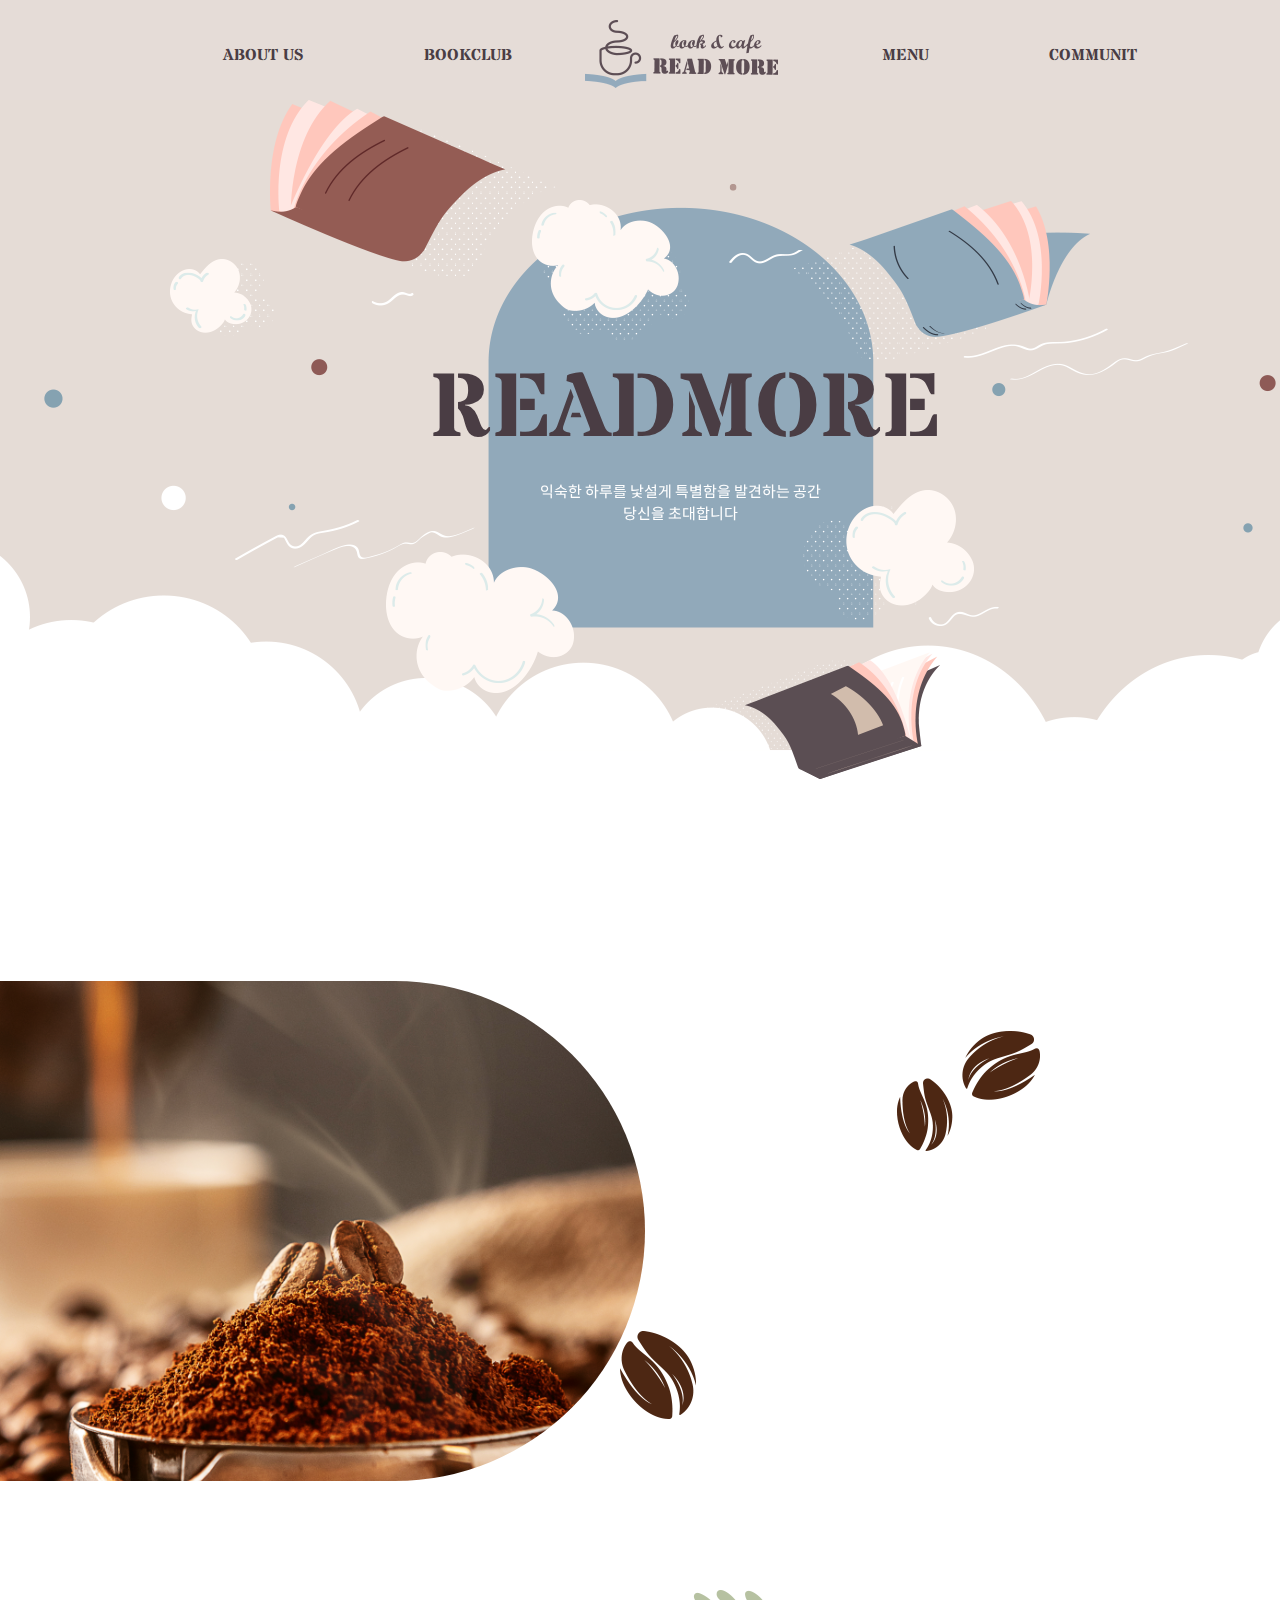
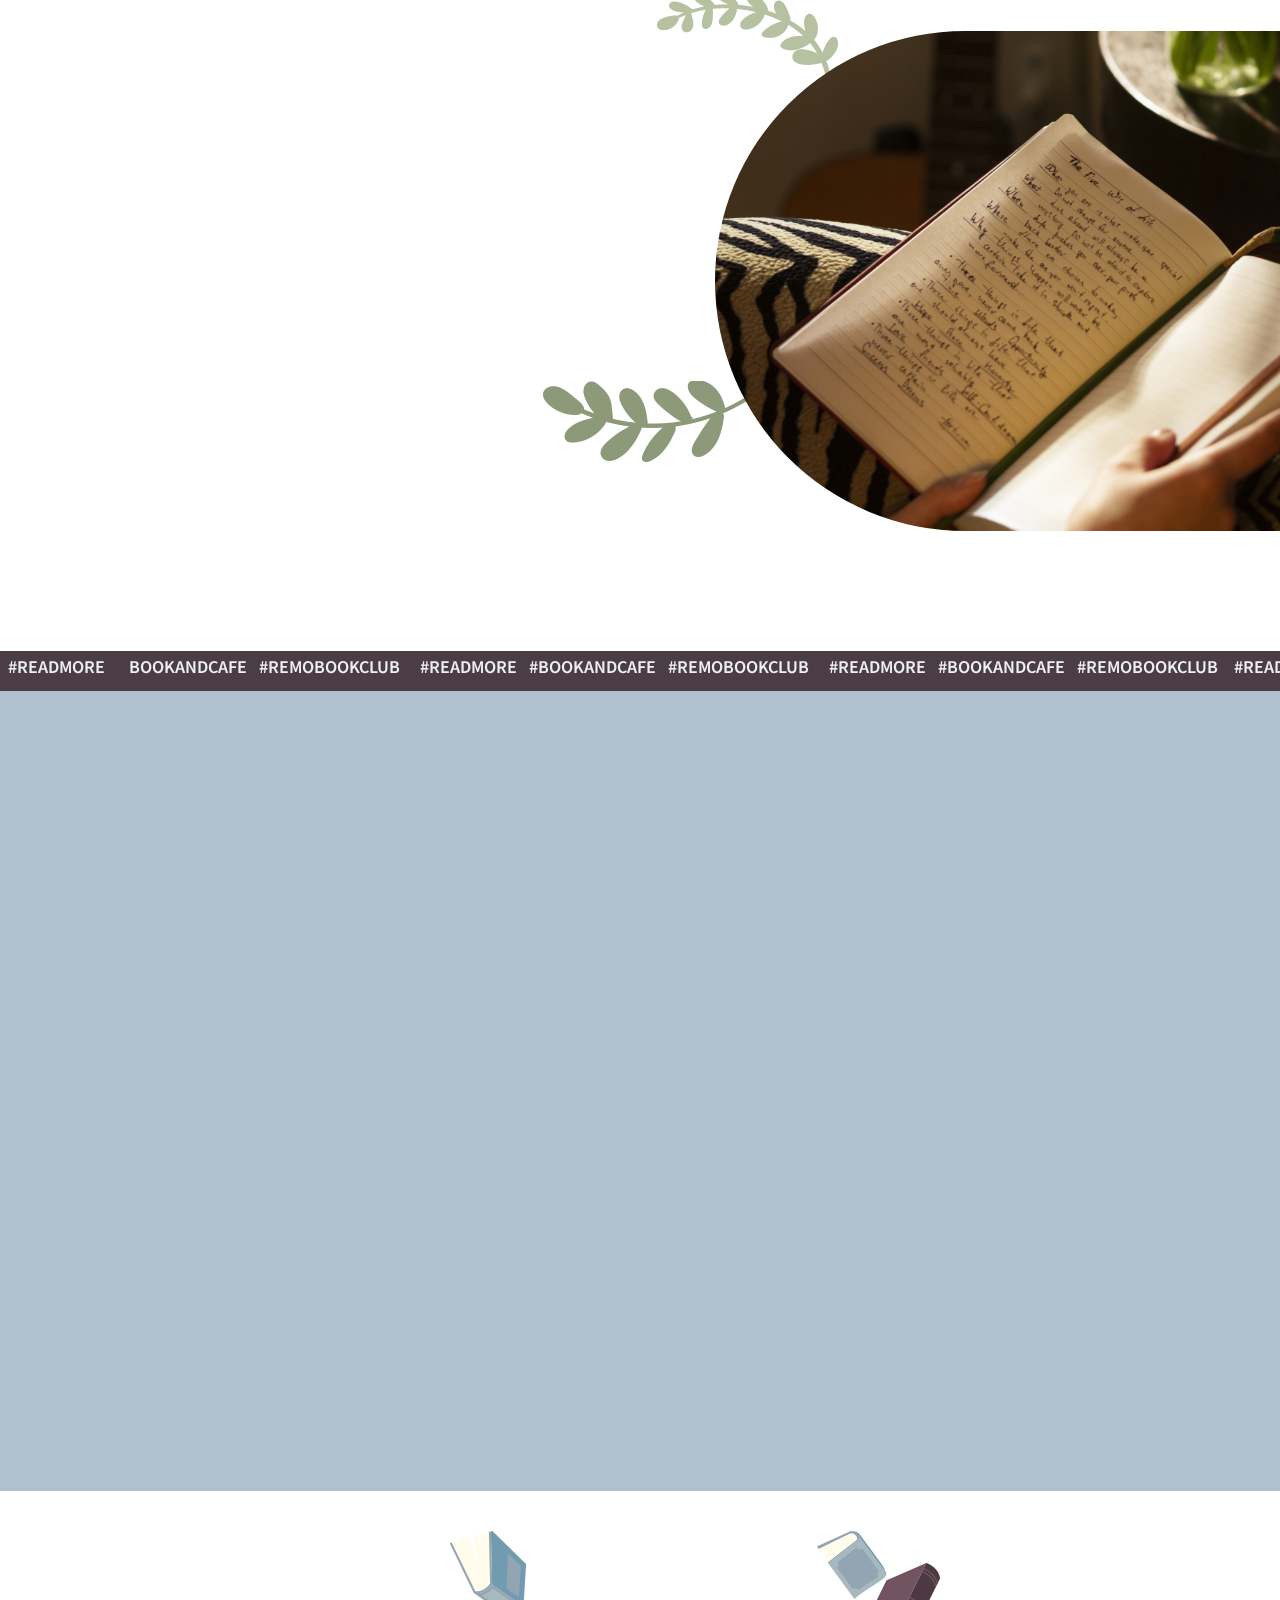
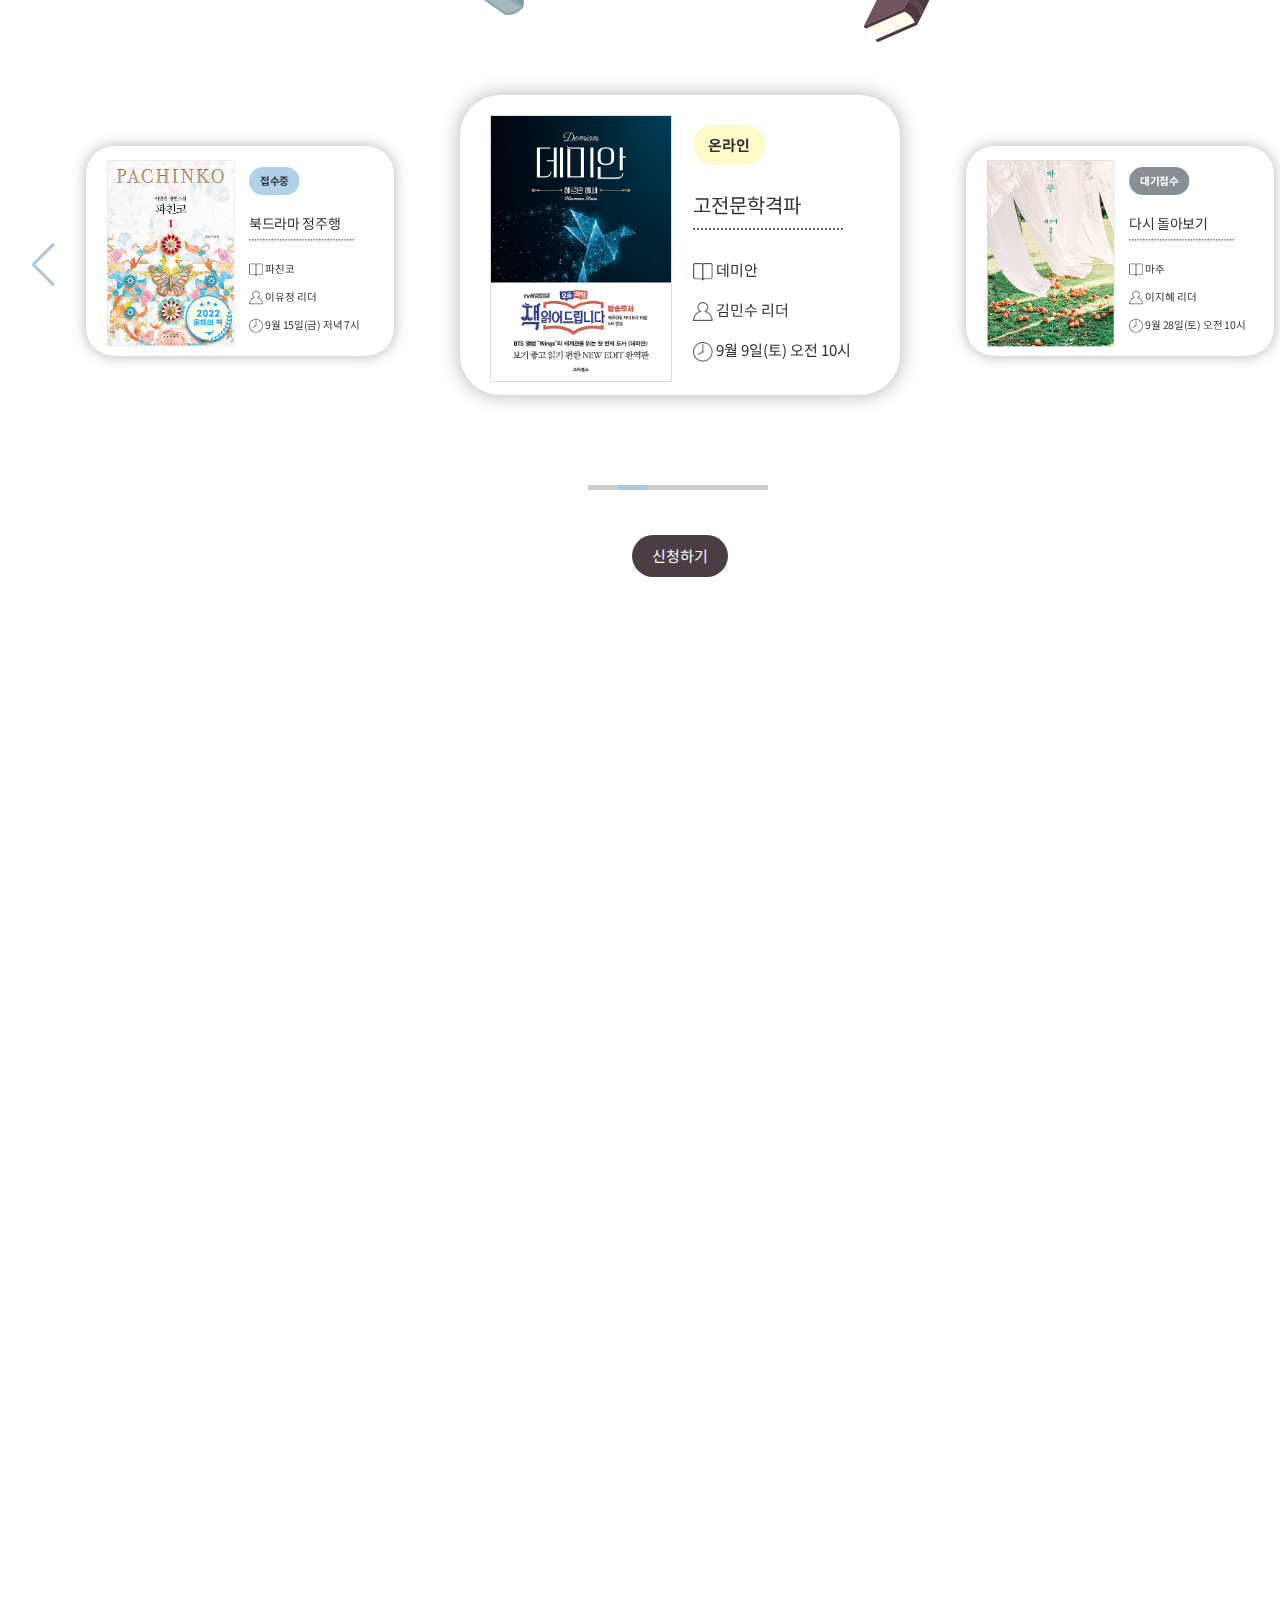
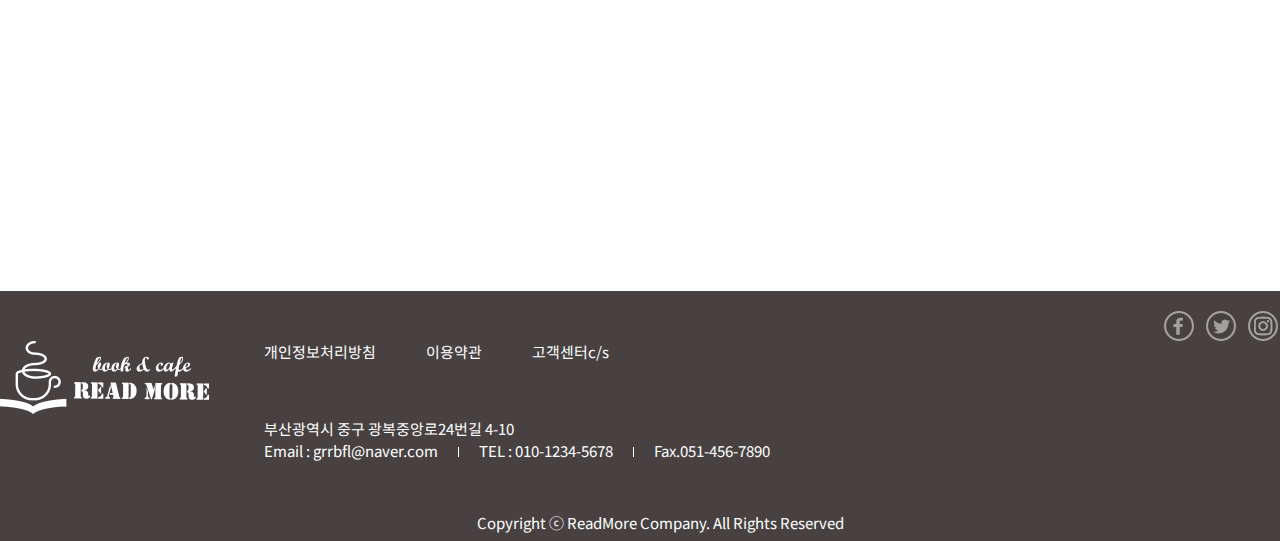
<file: index.html>
<!DOCTYPE html>
<html lang="en">
<head>
    <meta charset="UTF-8">
    <meta name="viewport" content="width=1360">
    <title>READMORE</title>
    <!-- favicon -->
   <link rel="icon" type="image/png" sizes="32x32" href="./images/favicon.png">
    <!-- webfont -->
    <link rel="preconnect" href="https://fonts.googleapis.com">
<link rel="preconnect" href="https://fonts.gstatic.com" crossorigin>
<link href="https://fonts.googleapis.com/css2?family=Grandiflora+One&family=Noto+Sans+KR&display=swap" rel="stylesheet">
<link rel="preconnect" href="https://fonts.googleapis.com">
<link rel="preconnect" href="https://fonts.gstatic.com" crossorigin>
<link href="https://fonts.googleapis.com/css2?family=Grandiflora+One&family=Noto+Sans+KR&family=Stardos+Stencil:wght@700&display=swap" rel="stylesheet">
 <!-- aos css -->
 <link href="https://unpkg.com/aos@2.3.1/dist/aos.css" rel="stylesheet">
 <!--js-->
 <script src="./js/jquery-3.6.4.min.js"></script>
    <!-- css -->
    <link rel="stylesheet" href="css/main_style.css">
   <link rel="stylesheet" href="./css/swiper-bundle.min.css">
</head>
<body>
    <div id="wrap">
        <div id="header"><!--header_S-->
            <div class="header_inner">
                <nav>
                    <div class="gnb_wrap">
                        <ul class="gnb">
                            <li><a href="./sub/sub1.html">ABOUT US</a></li>
                            <li><a href="./sub/sub2.html">BOOKCLUB</a></li>
                            <li><a href="./sub/sub3.html">MENU</a></li>
                            <li><a href="./sub/sub4.html">COMMUNIT</a></li>
                        </ul>
                    </div>
                    <div class="submenu">
                        <div class="submenu_inner">
                            <div class="submenu_text">
                                <div class="submenu_left margin_right">
                                    <h2 >
                                        <a href="./sub/sub1.html" class="submenu_title">ABOUT US
                                        </a>
                                    </h2>
                                    <ul class="submenu_link">
                                        <li><a href="./sub/sub1.html#section1">BLAND STORY</a></li>
                                        <li><a href="./sub/sub1.html#section2">VALUE</a></li>
                                        <li><a href="./sub/sub1.html#section4">GAllERY</a></li>
            
                                    </ul>
                                </div>
                                <div class="submenu_left margin_right">
                                    <h2 >
                                        <a href="./sub/sub2.html" class="submenu_title">BOOKCLUB
                                        </a>
                                    </h2>
                                    <ul class="submenu_link">
                                        <li><a href="./sub/sub2.html#section1">REMOBOOKCLUB</a></li>
                                        <li><a href="./sub/sub2.html#section3">HOW TO APPLY</a></li>
                                        <li><a href="./sub/sub2.html#section4">REGISTER </a></li>
            
                                    </ul>
                                </div>
                                <div class="submenu_left logo_margin">
                                    <h2 >
                                        <a href="./sub/sub3.html" class="submenu_title">MENU
                                        </a>
                                    </h2>
                                    <ul class="submenu_link">
                                        <li><a href="./sub/sub3.html#section1">COFFEE</a></li>
                                        <li><a href="./sub/sub3.html#section3">BEVERAGE </a></li>
                                        <li><a href="./sub/sub3.html#section5">TEA</a></li>
                                        <li><a href="./sub/sub3.html#section7">GOODS SHOP</a></li>
            
                                    </ul>
                                </div>
                                <div class="submenu_left margin">
                                    <h2 >
                                        <a href="./sub/sub4.html" class="submenu_title">COMMUNIT
                                        </a>
                                    </h2>
                                    <ul class="submenu_link">
                                        <li><a href="./sub/sub4.html#section1">EVENT</a></li>
                                        <li><a href="./sub/sub4.html#section2">Q&A</a></li>
                                        <li><a href="./sub/sub4.html#section3">CONTACT US</a></li>
                                      
            
                                    </ul>
                                </div>
            
                            </div>
            
                        </div>
                    </div>
                </nav>
                   
                
              
               
                <h1 class="logo"><a href=""./index.html"><img src="images/logo.png" alt="logo"></a></h1>
            </div>
        </div><!--header_E-->
        <div id="banner"><!--banner_S-->
            <div id="banner_inner">
                <h1 class="banner_title"  data-aos="zoom-in" data-aos-duration="1500">READMORE</h1>
                <p class="banner_text"  data-aos="fade-up"  data-aos-duration="2000">익숙한 하루를 낯설게 특별함을 발견하는 공간
                    <br>당신을 초대합니다
                </p>
                <div class="sky">
                    <div class="book_left">
                        <img src="./images/main/banner/main_leftbook.png" alt="book">
                    </div>
                    <div class="book_right">
                        <img src="./images/main/banner/main_rightbook.png" alt="book">
                    </div>
                    <div class="book_bottom">
                        <img src="./images/main/banner/main_rightbook2.png" alt="book">
                    </div>
                    <div class="clound_left">
                        <img src="./images/main/banner/main_clound_left.png" alt="clound">
                    </div>
                    <div class="clound_middle">
                        <img src="./images/main/banner/main_clound_middle.png" alt="clound">
                    </div>
                    <div class="clound_right">
                        <img src="./images/main/banner/main_clound_right.png" alt="clound">
                    </div>
                    <div class="clound_bottom">
                        <img src="./images/main/banner/main_clound_bottom.png" alt="clound">
                    </div>
                    <div class="smoke">
                        <img src="./images/main/banner/main_smokepng.png" alt="smoke">
                    </div>
                </div>
            </div>
        
        </div><!--banner_E-->
        <div id="section1"><!--section1_S-->
            <div class="section1_inner">
                <h1 class="title_text"  data-aos="fade-down"  data-aos-duration="1000">일상 속 특별함을 찾아보세요!</h1>
            <p class="title_sidetext"  data-aos="fade-down"  data-aos-duration="1000">나의 취향이 머무는 곳, 독서가 더욱 즐거워지는 북카페</p>
            <div class="section1_coffee_img">
                <img src="./images/main/section1/coffe_img.png" alt="coffee">
            </div>
            <h2 class="section1_titile co" data-aos="fade-left"
            data-aos-offset="300"
            data-aos-easing="ease-in-sine"><span>Sip</span> & Savor</h2>
            <p class="section1_text c" data-aos="fade-left"
            data-aos-offset="300"
            data-aos-easing="ease-in-sine">취향을 채우는 스폐셜티 원두와
                <br>깊은 풍미를 더하는 추출방식,
                <br>커피향으로 가득 채워진 여유로운 공간까지
                <br>모두 리드모어에서 경험해보세요.
            </p>
            <div class="coffeebin">
                <img src="./images/main/section1/section1_coffeebin.png" alt="coffeebin">
            </div>
            <div class="coffeebin2">
                <img src="./images/main/section1/section1_coffeebin2.png" alt="coffeebin">
            </div>
        
        
        
            <div class="section1_book_img">
                <img src="./images/main/section1/book_img.png" alt="book">
            </div>
            <h2 class="section1_titile bo"data-aos="fade-right"
            data-aos-offset="300"
            data-aos-easing="ease-in-sine">Book to <span>inspire</span></h2>
            <p class="section1_text b "data-aos="fade-right"
            data-aos-offset="300"
            data-aos-easing="ease-in-sine">
                마음을 달래는 문구와 함께하세요.
                <br>마음을 흔드는 책추천과 향긋한의 커피의 만남
                <br>매달 만나볼 수 있는 베스트샐러와 신간책들!
                <br>북카페에서 특별한 시간을 즐겨보세요.
            </p>
            <div class="plants">
                <img src="./images/main/section1/section1_plants.png" alt="plants">
            </div>
            <div class="plants2">
                <img src="./images/main/section1/section1_plants2.png" alt="plants">
            </div>

            </div>
            
          
        </div><!--section1_E-->
        <div id="marquee"><!--marquee_S-->
        
            <div class="animated-title">
                <div class="track">
                    <div class="content">
                        &nbsp;&nbsp;#READMORE &nbsp; &nbsp;&nbsp;&nbsp;BOOKANDCAFE&nbsp;&nbsp;&nbsp;#REMOBOOKCLUB &nbsp;
                        &nbsp;&nbsp;#READMORE&nbsp;&nbsp;&nbsp;#BOOKANDCAFE&nbsp;&nbsp;&nbsp;#REMOBOOKCLUB &nbsp;
                        &nbsp;&nbsp;#READMORE&nbsp;&nbsp;&nbsp;#BOOKANDCAFE&nbsp;&nbsp;&nbsp;#REMOBOOKCLUB
                        &nbsp;&nbsp;&nbsp;#READMORE&nbsp;&nbsp;&nbsp;#BOOKANDCAFE&nbsp;&nbsp;&nbsp;#REMOBOOKCLUB
                        &nbsp;&nbsp;&nbsp;#READMORE&nbsp;&nbsp;#BOOKANDCAFE&nbsp;&nbsp;#REMOBOOKCLUB
                        &nbsp;&nbsp;#READMORE&nbsp;&nbsp;&nbsp;#BOOKANDCAFE&nbsp;&nbsp;&nbsp;#REMOBOOKCLUB
                        &nbsp;&nbsp;#READMORE&nbsp;&nbsp;&nbsp;#BOOKANDCAFE&nbsp;&nbsp;&nbsp;#REMOBOOKCLUB
                        &nbsp;&nbsp;#READMORE&nbsp;&nbsp;&nbsp;#BOOKANDCAFE&nbsp;&nbsp;&nbsp;#REMOBOOKCLUB
                        &nbsp;&nbsp;#READMORE&nbsp;&nbsp;&nbsp;#BOOKANDCAFE&nbsp;&nbsp;&nbsp;#REMOBOOKCLUB
                    </div>
                </div>
            </div>
        </div><!--marquee_E-->
<div id="section2"><!--section2_S-->
    <div id="section2_inner">
        <h1 class="top_title"  data-aos="fade-down"  data-aos-duration="1000">MENU</h1>
        <p class="title_sidetext"  data-aos="fade-down"  data-aos-duration="1000">리드모어만의 메뉴를 소개합니다</p>
        <ul class="menu">
            <li>
                <a href="./sub/sub3.html#section1">
                    <div class="hover_wrap" data-aos="fade-up" data-aos-duration="750">
                        <div class="img_wrap">
                            <img src="./images/main/section2/menu_coffee.png" alt="coffee">
                        </div>
                        <div class="cover">
            
                            <div class="cover_text">
                                <p class="drink">
                                    Coffee
                                </p>
            
                                <div class="dirnk_text">
                                    <p class="box"></p>
                                    <p>리드모어만의 깊고 부드러운 풍미의 커피</p>
                                </div>
                            </div>
                        </div>
                    </div>
            
                </a>
            </li>
            <li>
                <a href="./sub/sub3.html#section5">
                    <div class="hover_wrap" data-aos="fade-down" data-aos-duration="750">
                        <div class="img_wrap">
                            <img src="./images/main/section2/menu_tea.png" alt="tea">
                        </div>
                        <div class="cover">
            
                            <div class="cover_text">
                                <p class="drink">
                                   Tea
                                </p>
            
                                <div class="dirnk_text">
                                    <p class="box"></p>
                                    <p>누구나 즐길 수 있는 새로운 맛과 향의 티 </p>
                                </div>
                            </div>
                        </div>
                    </div>
            
                </a>
            </li>
            <li>
                <a href="./sub/sub3.html#section3">
                    <div class="hover_wrap" data-aos="fade-up" data-aos-duration="750">
                        <div class="img_wrap">
                            <img src="./images/main/section2/menu_beverage.png" alt="beverage">
                        </div>
                        <div class="cover">
            
                            <div class="cover_text">
                                <p class="drink">
                                    Beverage
                                </p>
            
                                <div class="dirnk_text">
                                    <p class="box"></p>
                                    <p>특별한 신선함을 담은 과일쥬스</p>
                                </div>
                            </div>
                        </div>
                    </div>
            
                </a>
            </li>
            <li>
                <a href="./sub/sub3.html#section7">
                    <div class="hover_wrap"  data-aos="fade-down" data-aos-duration="750">
                        <div class="img_wrap">
                            <img src="./images/main/section2/menu_goods.png" alt="goods">
                        </div>
                        <div class="cover">
            
                            <div class="cover_text">
                                <p class="drink">
                                    Goods
                                </p>
            
                                <div class="dirnk_text">
                                    <p class="box"></p>
                                    <p>리드모어만의 자체제작 굿즈</p>
                                </div>
                            </div>
                        </div>
                    </div>
            
                </a>
            </li>
           
           

        </ul>
    </div>
</div><!--section2_E-->

<div id="section3"><!--section3_S-->
    <h1 class="top_title"  data-aos="fade-down"  data-aos-duration="1000">BOOK CLUB</h1>
    <p  data-aos="fade-down"  data-aos-duration="1000" >책과의 만남을 즐겨보세요!</p>

    <div class="bookclub_left"><img src="./images/main/section3/bookclub_book1.png" alt="book"></div>
    <div class="bookclub_right"><img src="./images/main/section3/bookclub_book2.png" alt="book"></div>
    
    <div class="swiper-container">
        <div class="swiper-wrapper">
            <ul class="swiper-slide">
                <li><a href="#none">
                        <div class="screen">
                            <div class="book_img_wrap">
                                <img class="book_img" src="./images/main/section3/book1.jpg" alt="1"></img>
                            </div>

                            <div class="screen_text">
                                <p class="book_stand blue">접수중</p>
                                <p class="book_big">과학의 세계로</p>
                                <img class="icon" src="./images/main/section3/icon1.png" alt="icon">
                                <p class="book_title">이기적인 유전자</p><br>
                                <img class="icon" src="./images/main/section3/icon2.png" alt="icon">
                                <p class="book_reader">정현섭 리더 </p><br>
                                <img class="icon" src="./images/main/section3/icon3.png" alt="icon">
                                <p class="book_date">9월 1일(금) 저녁 7시</p>
                            </div>
                        </div>
                    </a></li>
            </ul>
            <ul class="swiper-slide">
                <li><a href="#none">
                        <div class="screen">
                            <div class="book_img_wrap">
                                <img class="book_img" src="./images/main/section3/book2.jpg" alt="1"></img>
                            </div>

                            <div class="screen_text">
                                <p class="book_stand blue">접수중</p>
                                <p class="book_big">북드라마 정주행</p>
                                <img class="icon" src="./images/main/section3/icon1.png" alt="icon">
                                <p class="book_title">파친코</p><br>
                                <img class="icon" src="./images/main/section3/icon2.png" alt="icon">
                                <p class="book_reader">이유정 리더 </p><br>
                                <img class="icon" src="./images/main/section3/icon3.png" alt="icon">
                                <p class="book_date">9월 15일(금) 저녁 7시</p>
                            </div>
                        </div>
                    </a></li>
            </ul>
            <ul class="swiper-slide">
                <li><a href="#none">
                        <div class="screen">
                            <div class="book_img_wrap">
                                <img class="book_img" src="./images/main/section3/book3.jpg" alt="1"></img>
                            </div>

                            <div class="screen_text">
                                <p class="book_stand yellow">온라인</p>
                                <p class="book_big">고전문학격파</p>
                                <img class="icon" src="./images/main/section3/icon1.png" alt="icon">
                                <p class="book_title">데미안</p><br>
                                <img class="icon" src="./images/main/section3/icon2.png" alt="icon">
                                <p class="book_reader">김민수 리더 </p><br>
                                <img class="icon" src="./images/main/section3/icon3.png" alt="icon">
                                <p class="book_date">9월 9일(토) 오전 10시</p>
                            </div>
                        </div>
                    </a></li>
            </ul>
            <ul class="swiper-slide">
                <li><a href="#none">
                        <div class="screen">
                            <div class="book_img_wrap">
                                <img class="book_img" src="./images/main/section3/book4.jpg" alt="1"></img>
                            </div>

                            <div class="screen_text">
                                <p class="book_stand gray">대기접수</p>
                                <p class="book_big">다시 돌아보기</p>
                                <img class="icon" src="./images/main/section3/icon1.png" alt="icon">
                                <p class="book_title">마주</p><br>
                                <img class="icon" src="./images/main/section3/icon2.png" alt="icon">
                                <p class="book_reader">이지혜 리더</p><br>
                                <img class="icon" src="./images/main/section3/icon3.png" alt="icon">
                                <p class="book_date">9월 28일(토) 오전 10시</p>
                            </div>
                        </div>
                    </a></li>
            </ul>
            <ul class="swiper-slide">
                <li><a href="#none">
                        <div class="screen">
                            <div class="book_img_wrap">
                                <img class="book_img" src="./images/main/section3/book5.jpg" alt="1"></img>
                            </div>

                            <div class="screen_text">
                                <p class="book_stand blue">접수중</p>
                                <p class="book_big">디지털 노마드</p>
                                <img class="icon" src="./images/main/section3/icon1.png" alt="icon">
                                <p class="book_title">역행자</p><br>
                                <img class="icon" src="./images/main/section3/icon2.png" alt="icon">
                                <p class="book_reader">정아라 리더</p><br>
                                <img class="icon" src="./images/main/section3/icon3.png" alt="icon">
                                <p class="book_date">9월 10일(일) 오후 3시
                                </p>
                            </div>
                        </div>
                    </a></li>
            </ul>
            <ul class="swiper-slide">
                <li><a href="#none">
                        <div class="screen">
                            <div class="book_img_wrap">
                                <img class="book_img" src="./images/main/section3/book6.jpg" alt="1"></img>
                            </div>

                            <div class="screen_text">
                                <p class="book_stand yellow">온라인</p>
                                <p class="book_big">시크릿 백만장자</p>
                                <img class="icon" src="./images/main/section3/icon1.png" alt="icon">
                                <p class="book_title">돈의 속성</p><br>
                                <img class="icon" src="./images/main/section3/icon2.png" alt="icon">
                                <p class="book_reader">김진영리더 </p><br>
                                <img class="icon" src="./images/main/section3/icon3.png" alt="icon">
                                <p class="book_date">8월 23일(일) 오후3시</p>
                            </div>
                        </div>
                    </a></li>
            </ul>
     
            
        </div>
        <!-- Add Arrows -->
        <div class="swiper-button-next"></div>
        <div class="swiper-button-prev"></div>
        <div class="swiper-pagination"></div>
    </div>
  <div class="border_button">
        <a href="./sub/sub2.html#section4" class="button">신청하기</a>
    </div>

</div><!--section3_E-->
  


<div id="cont_scroll_p"></div>
    <div id="cont_scroll"><!--cont_scroll_S-->
        <div id="cont_scroll_wrap">
            <div class="cont_scroll_text1" data-aos="fade-right" data-aos-duration="2000">
                <img src="./images/main/cont_scroll/cont_text.svg" alt="title">
            </div>
            <div class="cont_scroll_text2" data-aos="fade-left" data-aos-duration="2000">
                <img src="./images/main/cont_scroll/cont_text2.svg" alt="tilte2">
            </div>
        </div>

    </div><!--cont_scroll_E-->
</div><!--cont_scroll_E-->
    
<div id="section4"><!--section4_S-->
    <h1 class="title_text"  data-aos="fade-down"  data-aos-duration="1000">리드모어 북클럽 후기를 만나보세요!</h1>
    <p class="title_sidetext"  data-aos="fade-down"  data-aos-duration="1200">리드모어 북클럽 크루 리모들이 남겨준 소중한 후기</p>
    <div class="bookclub_review" data-aos="fade-down" data-aos-duration="1500">
        <div class="swiper mySwiper">
            <div class="swiper-wrapper">
                <div class="swiper-slide"><img src="images/main/section4/sns1.png" alt="sns"></div>
                <div class="swiper-slide"><img src="images/main/section4/sns2.png " alt="sns"></div>
                <div class="swiper-slide"><img src="images/main/section4/sns3.png " alt="sns"></div>
                <div class="swiper-slide"><img src="images/main/section4/sns4.png " alt="sns"></div>
                <div class="swiper-slide"><img src="images/main/section4/sns5.png " alt="sns"></div>
                <div class="swiper-slide"><img src="images/main/section4/sns6.png" alt="sns"></div>
                <div class="swiper-slide"><img src="images/main/section4/sns7.png " alt="sns"></div>
                <div class="swiper-slide"><img src="images/main/section4/sns8.png " alt="sns"></div>
                <div class="swiper-slide"><img src="images/main/section4/sns9.png " alt="sns"></div>
                <div class="swiper-slide"><img src="images/main/section4/sns10.png " alt="sns"></div>
              
                
            </div>
           
           
        </div>
    </div>
 
</div><!--section4_E-->
<div id="footer"><!--footer_S-->
    <div class="footer_inner">
        <h1 class="footer_logo"><img src="./images/logo_w.png" alt="logo"></h1>
        <div class="footer_text">
            <ul class="footer_gnb">
                <li><a href="#none">개인정보처리방침</a></li>
                <li><a href="#none">이용약관</a></li>
                <li><a href="#none">고객센터c/s</a></li>
            </ul>
            <p class="address">부산광역시 중구 광복중앙로24번길 4-10 </p>
            <ul class="tel">
                <li>Email : grrbfl@naver.com</li>
                <li>TEL : 010-1234-5678</li>
                <li>Fax.051-456-7890</li>
            </ul>
          
        </div>
          <p class="copyright">Copyright ⓒ ReadMore Company. All Rights Reserved</p>
        <ul class="sns"><!--오/position-->
            <li><a href="#none"><img src="images/footericon1_facebook.png" alt="link"></a></li>
            <li><a href="#none"><img src="images/footericon2_twiter.png" alt="link"></a></li>
            <li><a href="#none"><img src="images/footericon3_insta.png" alt="link"></a></li>
            <li><a href="#none"><img src="images/footericon4_youtube.png" alt="link"></a></li>
        </ul>
    </div>
</div><!--footer_E-->
</div>

   <!--swiper js -->
   <script src="https://cdn.jsdelivr.net/npm/swiper@9/swiper-bundle.min.js"></script>

   <script>
       var swiper = new Swiper('.swiper-container', {
           slidesPerView: 3,
           spaceBetween: 0,
           observer: true,
           observeParents: true,
           pagination: {
           el: ".swiper-pagination",
           clickable: true,//아래점 클릭이동 가능
       },
           loop: true,
           speed: 500,
           autoplay: {
               delay: 2000,
               disableOnInteraction: false,
           },
           navigation: {
               nextEl: '.swiper-button-next',
               prevEl: '.swiper-button-prev',
           },
       });
   </script>

<script>
    var swiper = new Swiper(".mySwiper", {
        slidesPerView: 4,
        spaceBetween: 70,
        centeredSlides: false,
        loop: true,
        autoplay: {
            delay: 2500,
            disableOnInteraction: false,
        },
   
        navigation: {
            nextEl: ".swiper-button-next",
            prevEl: ".swiper-button-prev",
        },
    });

</script>
<script src="./js/script.js"></script>
 <!-- aso js -->
 <script src="https://unpkg.com/aos@2.3.1/dist/aos.js"></script>
 <script>
     AOS.init();
 </script>

</body>
</html>
</file>
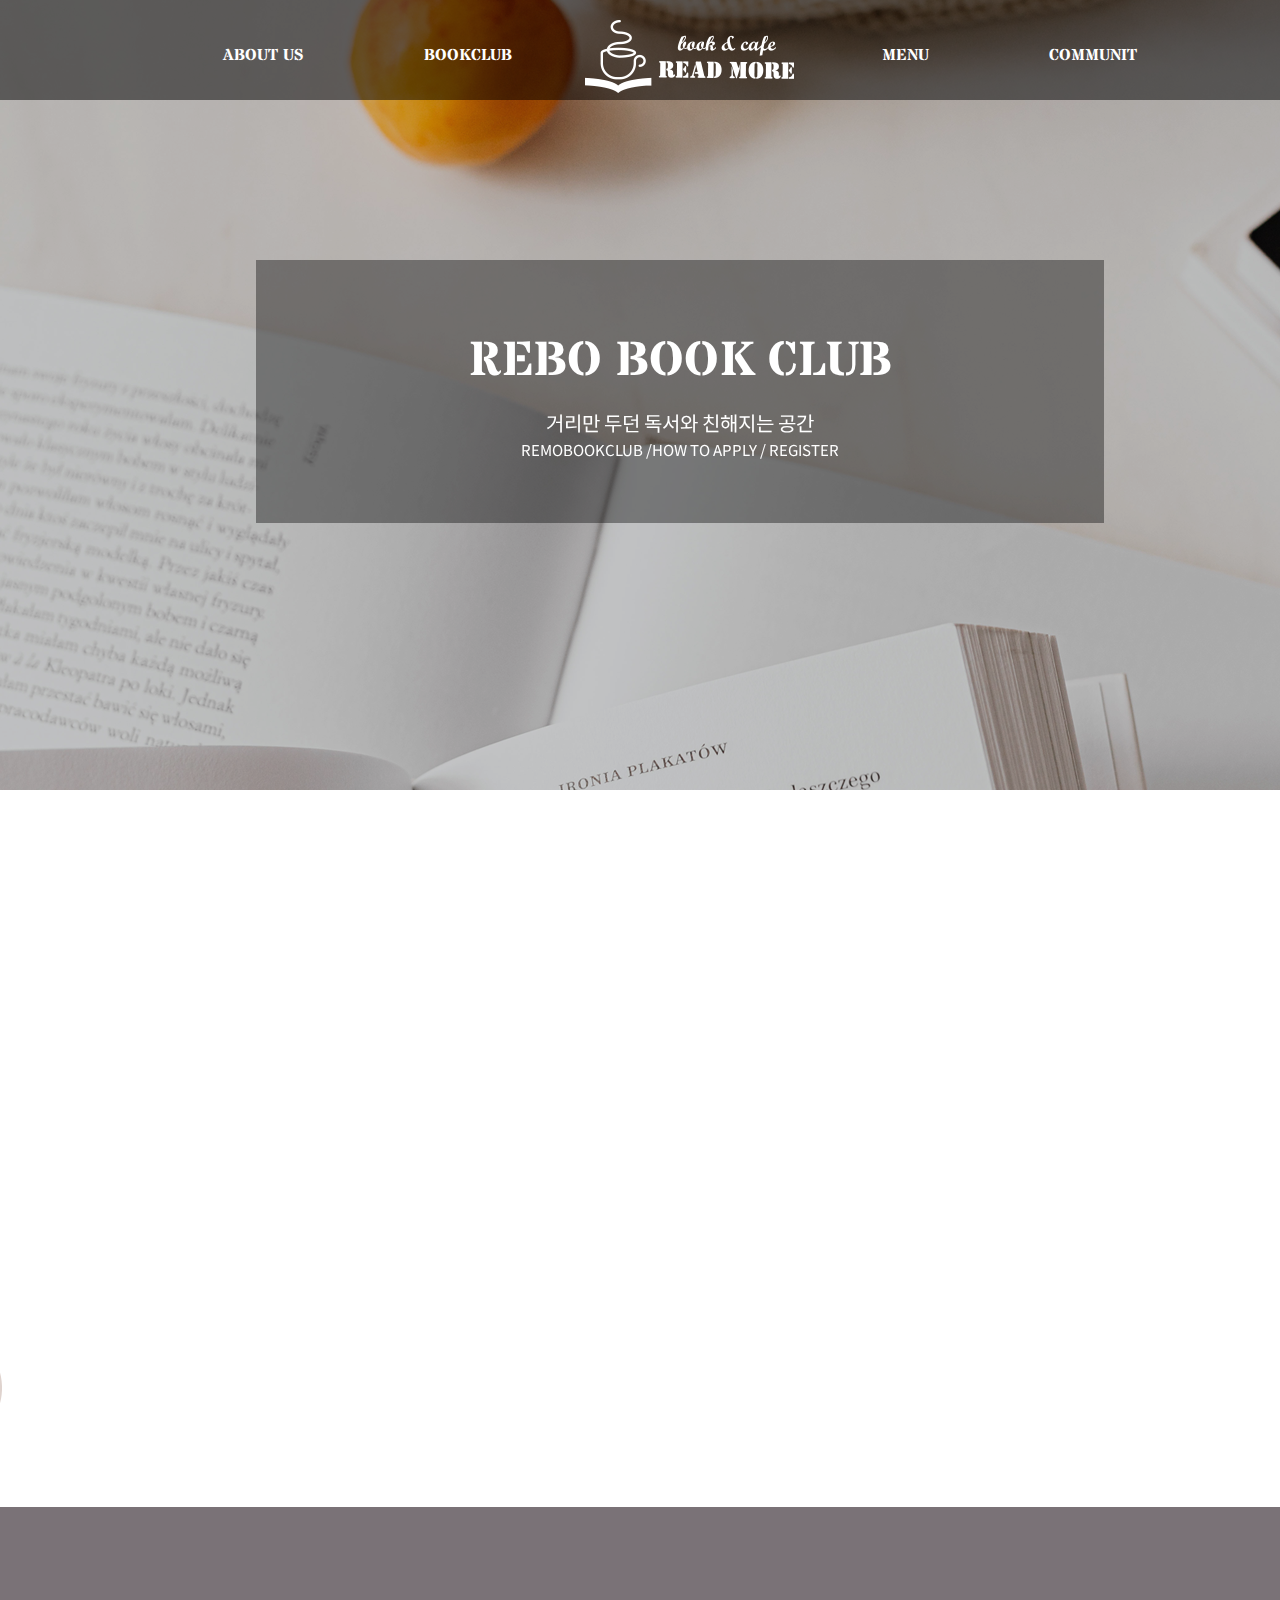
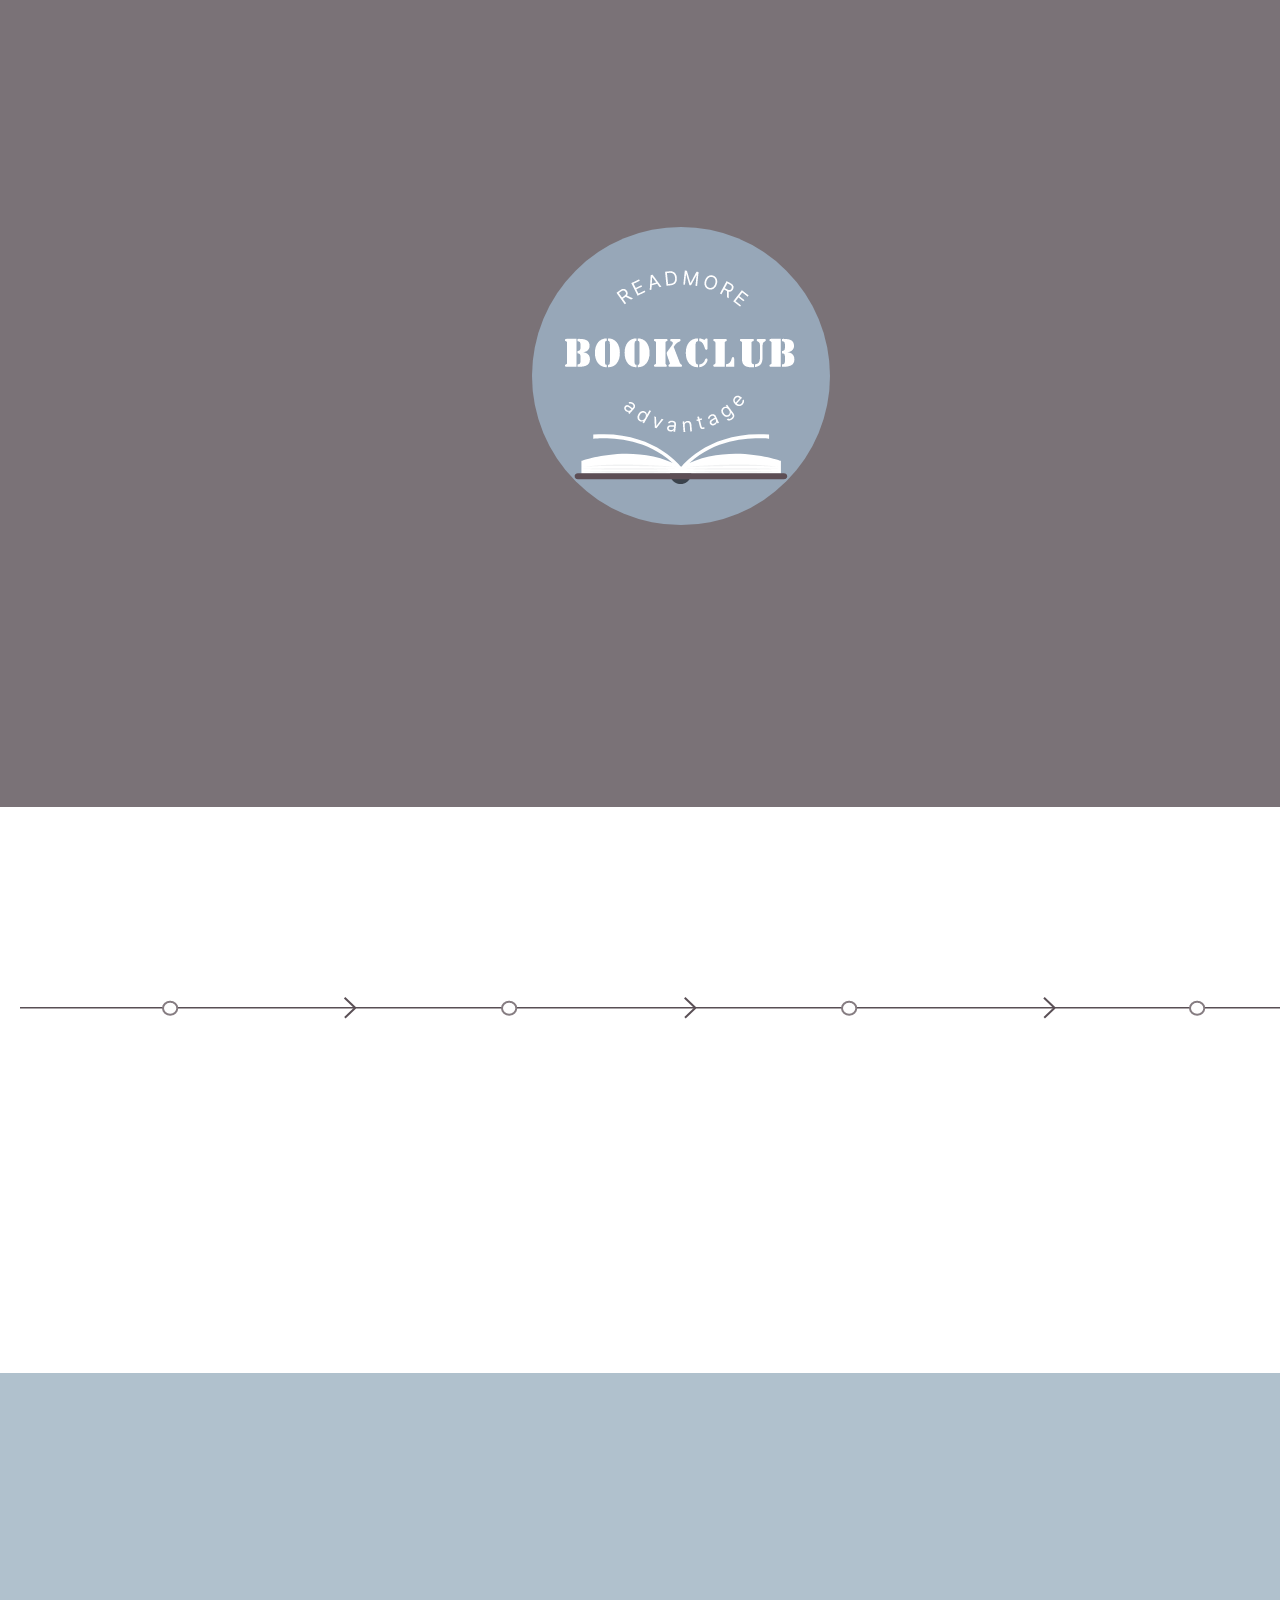
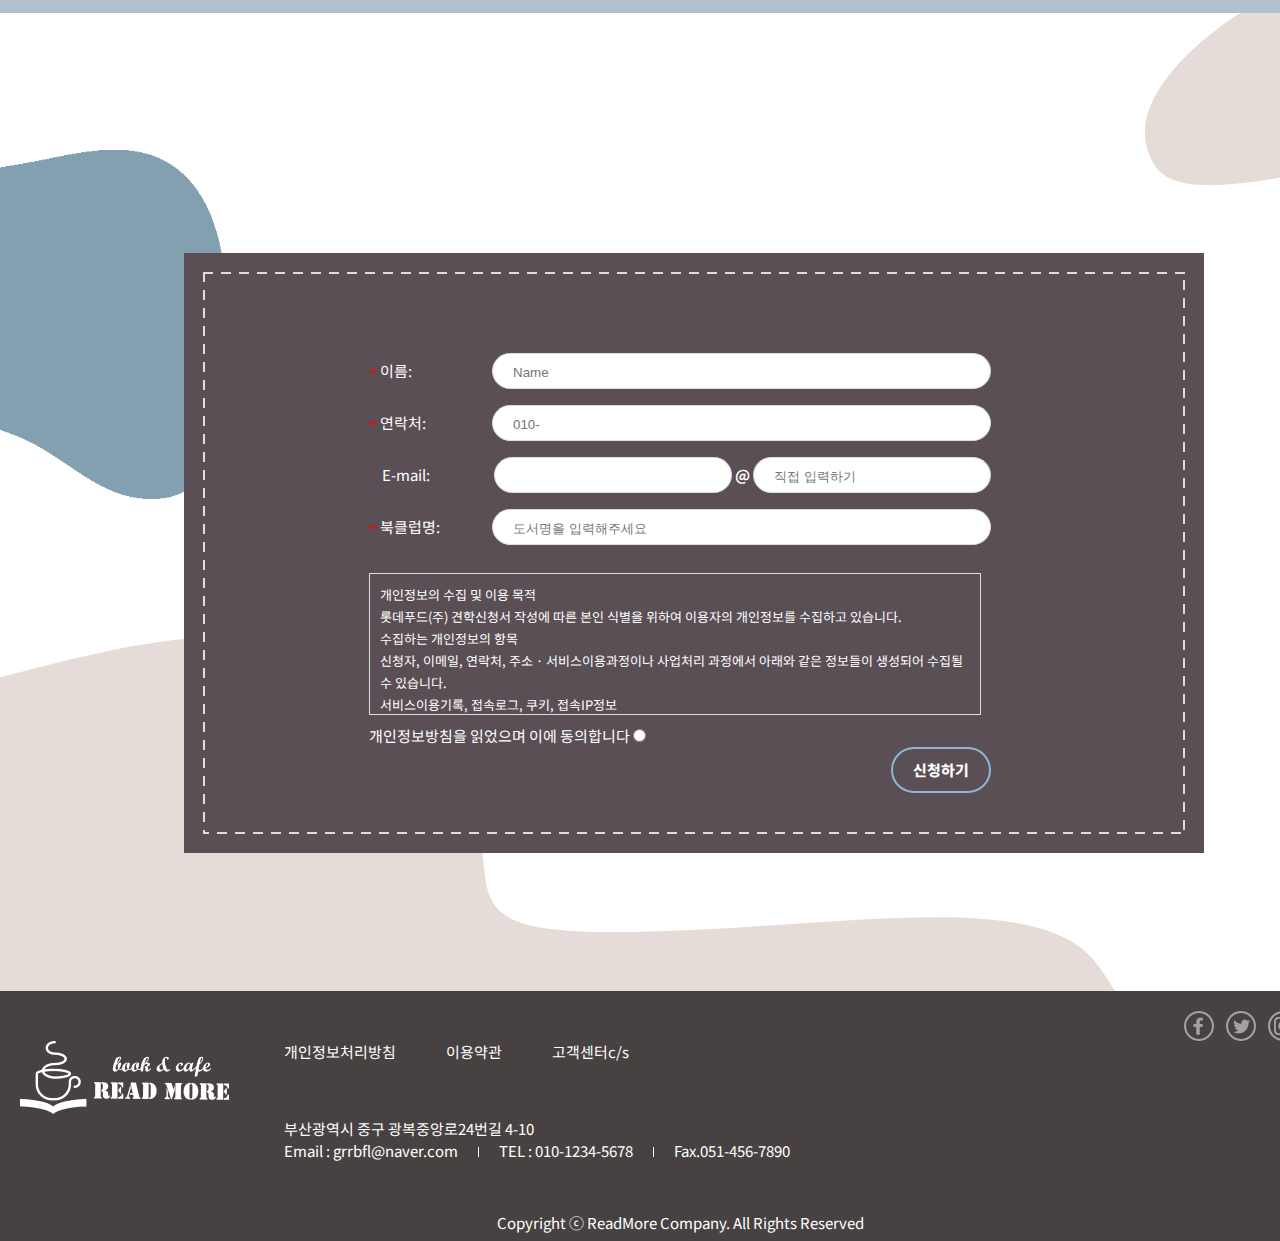
<file: sub/sub2.html>
<!DOCTYPE html>
<html lang="en">
<head>
    <meta charset="UTF-8">
    <meta name="viewport" content="width=1360">
    <title>READMORE</title>
  <!-- favicon -->
  <link rel="icon" type="image/png" sizes="32x32" href="../images/favicon.png">
  <!-- webfont -->
  <link rel="preconnect" href="https://fonts.googleapis.com">
<link rel="preconnect" href="https://fonts.gstatic.com" crossorigin>
<link href="https://fonts.googleapis.com/css2?family=Grandiflora+One&family=Noto+Sans+KR&display=swap" rel="stylesheet">
<link rel="preconnect" href="https://fonts.googleapis.com">
<link rel="preconnect" href="https://fonts.gstatic.com" crossorigin>
<link href="https://fonts.googleapis.com/css2?family=Grandiflora+One&family=Noto+Sans+KR&family=Stardos+Stencil:wght@700&display=swap" rel="stylesheet">
<!-- aos css -->
<link href="https://unpkg.com/aos@2.3.1/dist/aos.css" rel="stylesheet">
<!--js-->
<script src="../js/jquery-3.6.4.min.js"></script>
  <!-- css -->
  <link rel="stylesheet" href="../css/style_sub2.css">
 <link rel="stylesheet" href="../css/swiper-bundle.min.css">
</head>
<body>
    <div id="wrap">

        <div id="header_wrap"><!--header_S-->
            <div class="header_inner">
                <nav>
                    <div class="gnb_wrap">
                        <ul class="gnb">
                            <li><a href="./sub1.html">ABOUT US</a></li>
                            <li><a href="./sub2.html">BOOKCLUB</a></li>
                            <li><a href="./sub3.html">MENU</a></li>
                            <li><a href="./sub4.html">COMMUNIT</a></li>
                        </ul>
                    </div>
                    <div class="submenu">
                        <div class="submenu_inner">
                            <div class="submenu_text">
                                <div class="submenu_left margin_right">
                                    <h2 >
                                        <a href="./sub1.html" class="submenu_title">ABOUT US
                                        </a>
                                    </h2>
                                    <ul class="submenu_link">
                                        <li><a href="./sub1.html#section1">BLAND STORY</a></li>
                                        <li><a href="./sub1.html#section2">VALUE</a></li>
                                        <li><a href="./sub1.html#section4">GAllERY</a></li>
            
                                    </ul>
                                </div>
                                <div class="submenu_left margin_right">
                                    <h2 >
                                        <a href="./sub2.html" class="submenu_title">BOOKCLUB
                                        </a>
                                    </h2>
                                    <ul class="submenu_link">
                                        <li><a href="./sub2.html#section1">REMOBOOKCLUB</a></li>
                                        <li><a href="./sub2.html#section3">HOW TO APPLY</a></li>
                                        <li><a href="./sub2.html#section4">REGISTER </a></li>
            
                                    </ul>
                                </div>
                                <div class="submenu_left logo_margin">
                                    <h2 >
                                        <a href="./sub3.html" class="submenu_title">MENU
                                        </a>
                                    </h2>
                                    <ul class="submenu_link">
                                        <li><a href="./sub3.html#section1">COFFEE</a></li>
                                        <li><a href="./sub3.html#section3">BEVERAGE </a></li>
                                        <li><a href="./sub3.html#section5">TEA</a></li>
                                        <li><a href="./sub3.html#section7">GOODS SHOP</a></li>
            
                                    </ul>
                                </div>
                                <div class="submenu_left margin">
                                    <h2 >
                                        <a href="./sub4.html" class="submenu_title">COMMUNIT
                                        </a>
                                    </h2>
                                    <ul class="submenu_link">
                                        <li><a href="./sub4.html#section1">EVENT</a></li>
                                        <li><a href="./sub4.html#section2">Q&A</a></li>
                                        <li><a href="./sub4.html#section3">CONTACT US</a></li>
                                      
            
                                    </ul>
                                </div>
            
                            </div>
            
                        </div>
                    </div>
                </nav>

                <h1 class="logo"><a href="../index.html"><img src="../images/logo_w.png" alt="logo"></a></h1>

            </div>
      <div id="banner"><!--banner_S-->
                <div class="banner_inner">
                    <img src="../images/sub2/banner/visual_sub.png" alt="visual">
                </div>
                <div class="banner_text">
                        <h1 class="banner_title"  data-aos="fade-down"
                        
                        data-aos-duration="1500" data-aos-duration="1000" >REBO BOOK CLUB</h1>
                        <p class="banner_small_title"
                        data-aos="fade-up"
                        data-aos-duration="1300"
                        >거리만 두던 독서와 친해지는 공간</p>
                        <p  data-aos="fade-up"
                        data-aos-duration="1300">REMOBOOKCLUB /HOW TO APPLY / REGISTER </p>
                    </div>
            </div><!--banner_E-->
        </div><!--header_E-->
        <div id="section1"><!--section1_S-->

            <div id="section1_inner">
                
                <div class="section1_img"  data-aos="fade-down" data-aos-duration="600">
                    <img src="../images/sub2/Remobookclub/drawing.png" alt="drawing">
                </div>
                <div class="section1_text" data-aos="fade-down" data-aos-duration="600"data-aos-offset="500">

                    <h1 class="section1_title"  >REMO BOOKCLUB</h1>
                    <img src="../images/sub2/Remobookclub/line.png" alt="line">
                    <p class="section1_text_small">독서가 하고 싶은데 시작이 어려우신가요?
                        <br>리드모어에서는 달마다 "리모"북클럽을 모집하고있습니다.
                        <br>어렵게 생각하지 않아도 됩니다.
                        <br>가벼운 마음으로 책을 통해서 소소한 일상을 같이 나누어요!</p>
                        <div class="border_button">
                            <a href="./sub2.html#section4" class="button">신청하기</a>
                        </div>
                </div>
            </div>
        </div><!--section1_E-->
        <div id="section2"><!--section2_S-->
            <div id="section2_inner">
                <div class="bookclub_advantage">
                    <div class="left_box ">
                        <div class="white_box"  data-aos="fade-down-right"  data-aos-duration="1000">
                            <h2 class=" white_box_title">Growth</h2>
                            <p class="white_box_text">서로의 대화를 통해 자극 받고 
                                <br>생각의 지평을 넓힐 수 있어요.
                                <br>편독에서 벗어나 다양한 장르의 책과 친구가 될 거예요.
                                <br>'나'와 '세상'에 대해 한 발자국 가까워질 수 있어요. 
                            </p>
                            <div class="bookclub_icon">
                                <img src="../images/sub2/bookclub/bookclub_icon1.png" alt="bookclub_icon1">
                            </div>

                        </div>
                        <div class="white_box" data-aos="fade-up-right"  data-aos-delay="400" data-aos-duration="1000">
                            <h2 class=" white_box_title">Discount</h2>
                            <p class="white_box_text">북클럽가입시 커피나 음료 
                               <br> 10%할인 가격으로 받아요.
                                <br>리모 크루로 활동하는 기간동안
                                 <br>저렴한 가격으로 리드모어를 즐겨보세요.
                            </p>
                            <div class="bookclub_icon">
                                <img src="../images/sub2/bookclub/bookclub_icon3.png" alt="bookclub_icon3">
                            </div>

                        </div>
                    </div>
                    <div class="right_box ">
                        <div class="white_box" data-aos="fade-down-left"  data-aos-delay="200" data-aos-duration="1000">
                            <h2 class=" white_box_title">Network</h2>
                            <p class="white_box_text">책과 사람들과 친해지는 즐거움을
                                <br>나누며 독서습관을 만들 수 있어요.
                                <br>평소에 쉽게 이야기 나누기 어려운 주제이지만 
                                <br>리드모어에서는 즐겁게 하게 됩니다 
                            </p>
                            <div class="bookclub_icon2">
                                <img src="../images/sub2/bookclub/bookclub_icon2.png" alt="bookclub_icon2">
                            </div>

                        </div>
                        <div class="white_box" data-aos="fade-up-left"  data-aos-delay="600" data-aos-duration="1000">
                            <h2 class=" white_box_title">Gift</h2>
                            <p class="white_box_text">북클럽 첫 가입시  
                               <br> 리드모어만의 굿즈 선물이 있어요!
                                <br>책을 더욱 즐겁게 만들 굿즈를 자체제작합니다. 
                                <br>다양한 제품을 리드모어에서 만나보세요
                                .
                            </p>
                            <div class="bookclub_icon2">
                                <img src="../images/sub2/bookclub/bookclub_icon4.png" alt="bookclub_icon4">
                            </div>

                        </div>
                    </div>
                    <div class="bookclub_advantage_img">
                        <img src="../images/sub2/bookclub/bookclub_advantage.png" alt="bookclub_advantage_img">
                    </div>
                </div>
                
            </div>
        </div><!--section2_E-->
        <div id="section_wrap">
             <div id="blue_box_wrap">
                <div id="blue_box">
                </div>
            </div>
            <div id="section3"><!--section3_S-->
        
        
                <div class="section3_line">
                    <img src="../images/sub2/how_to_apply/line.png" alt="line">
                </div>
                <div class="center" >
                    <h1 class="top_title"  data-aos="fade-down"  data-aos-duration="1000">HOW TO APPLY </h1>
                </div>
                <ul class="how_to_apply"  >
                    <li data-aos="fade-down" data-aos-duration="750">
                        <strong>Step.01</strong>
                        <p class="how_to_apply_small_title">북클럽 신청하기</p>
                        <div class="how_to_apply_box" >
                            <div class="how_to_apply_box_img">
                                <img src="../images/sub2/how_to_apply/icon1.png" alt="how_icon">
                            </div>
                            <p class="how_to_apply_box_text">주제, 날짜, 요일, 시간을 보고
                                <br>원하는 북클럽을 신청합니다
                            </p>
                        </div>
        
                    </li>
                    <li data-aos="fade-down" data-aos-delay="300" data-aos-duration="750">
                        <strong>Step.02</strong>
                        <p class="how_to_apply_small_title">카톡방에서 인사하기</p>
                        <div class="how_to_apply_box">
                            <div class="how_to_apply_box_img"><img src="../images/sub2/how_to_apply/icon2.png" alt="how_icon">
                            </div>
                            <p class="how_to_apply_box_text">첫 모임 일주일 전에
                                <br>카톡방에 초대됩니다.
                                <br>신청이후, 리드모어 공지를 받고,
                                <br>맴버들과 인사해요.
                            </p>
                        </div>
        
                    </li>
                    <li data-aos="fade-down" data-aos-delay="600" data-aos-duration="750">
                        <strong>Step.03</strong>
                        <p class="how_to_apply_small_title">책 읽어오기</p>
                        <div class="how_to_apply_box">
                            <div class="how_to_apply_box_img"><img src="../images/sub2/how_to_apply/icon3.png" alt="how_icon">
                            </div>
                            <p class="how_to_apply_box_text">책읽기를 하다보면
                                <br> 어느새 모임 날이 다가온답니다!
                            </p>
                        </div>
        
                    </li>
                    <li data-aos="fade-down" data-aos-delay="900" data-aos-duration="750">
                        <strong>Step.04</strong>
                        <p class="how_to_apply_small_title">독서모임</p>
                        <div class="how_to_apply_box">
                            <div class="how_to_apply_box_img"><img src="../images/sub2/how_to_apply/icon4.png" alt="how_icon">
                            </div>
                            <p class="how_to_apply_box_text">각자 책을 읽은 소감을
                                <br>나누는 시간이에요.
                                <br>맴버들의 생각과 의견을
                                <br>자유롭게 나눠보세요.
                            </p>
                        </div>
        
                    </li>
        
                </ul>
        
        
            </div><!--section3_E-->
           
        
        </div>
       

        <div id="section4"><!--section4_S-->
            <div id="section4_inner">
                <h1 class="title_text"   data-aos="fade-down"  data-aos-duration="1000">이제 <span>함께읽는 즐거움</span>을 나눠볼까요?</h1>
                <div class="line_img"  data-aos="fade-down"  data-aos-duration="1000">
                    <img src="../images/sub2/register/line.png" alt="line">
                </div>
                <div class="bookclub_form" >
                    <label>
                      
                            <img class="star" src="../images/sub2/register/star.png" alt="star">
                        
                        <span>이름: </span>
        
                        <div class="input_wrap">
        
                            <form action="">
                                <input type="text" class="name" placeholder="Name">
                            </form>
                        </div>
                    </label>
        
                    <label>
                        <img class="star" src="../images/sub2/register/star.png" alt="star">
                        
                        <span>연락처: </span>
                        <div class="input_wrap">
        
                            <form action="">
                                <input type="text" class="name" placeholder="010-">
                            </form>
                        </div>
                    </label>
                    <label class="email">
                        <span >E-mail: </span>
                        <div class="input_wrap short">
        
                            <form action="">
                                <input type="email" class="name" placeholder="">
                            </form>
                        </div>
                        <strong>@</strong>
                        <div class="input_wrap short">
        
                            <form action="">
                                <input type="email" class="name" placeholder="직접 입력하기">
                            </form>
                        </div>
                    </label>
                    <label>
                        <img class="star" src="../images/sub2/register/star.png" alt="star">
                        
                        <span>북클럽명: </span>
                        <div class="input_wrap">
        
                            <form action="">
                                <input type="text" class="" placeholder="도서명을 입력해주세요">
                            </form>
                        </div>
                    </label>
                    <div class="accept">
                        <p>
                            개인정보의 수집 및 이용 목적
                            <br>롯데푸드(주) 견학신청서 작성에 따른 본인 식별을 위하여 이용자의 개인정보를 수집하고 있습니다.
                            <br>수집하는 개인정보의 항목
                            <br>신청자, 이메일, 연락처, 주소 · 서비스이용과정이나 사업처리 과정에서 아래와 같은 정보들이 생성되어 수집될 수 있습니다.
                            <br>서비스이용기록, 접속로그, 쿠키, 접속IP정보
                            <br>개인정보의 보유 및 이용기간
                            <br>원칙적으로 개인정보의 수집목적 또는 이용 목적이 달성되면 지체 없이 파기합니다. 다만, 관계법률에 의해 회사가 통신사실 확인자료 제공을 위하여 필요한 성명, 전화번호는 12개월간
                            보관합니다.(통신비밀보호법 제 15조의2)
                    </div>
                    <form action="" class="agree">
                       <p class="privacy">개인정보방침을 읽었으며 이에 동의합니다</p>
                        <input type="radio" name="agree" value="yes" >
                       
                    </form>
                    <div class="button_wrap">
                        <a href="#none" class="blue_button">신청하기</a>
                    </div>
        
                </div>
        
            </div>
        </div><!--section4_E-->

        <div id="footer"><!--footer_S-->
            <div class="footer_inner">
                <h1 class="footer_logo"><img src="../images/logo_w.png" alt="logo"></h1>
                <div class="footer_text">
                    <ul class="footer_gnb">
                        <li><a href="#none" >개인정보처리방침</a></li>
                        <li><a href="#none">이용약관</a></li>
                        <li><a href="#none">고객센터c/s</a></li>
                    </ul>
                    <p class="address">부산광역시 중구 광복중앙로24번길 4-10 </p>
                    <ul class="tel">
                        <li>Email : grrbfl@naver.com</li>
                        <li>TEL : 010-1234-5678</li>
                        <li>Fax.051-456-7890</li>
                    </ul>
                   
                </div> 
                <p class="copyright">Copyright ⓒ ReadMore Company. All Rights Reserved</p>
                <ul class="sns"><!--오/position-->
                    <li><a href="#none"><img src="../images/footericon1_facebook.png" alt="link"></a></li>
                    <li><a href="#none"><img src="../images/footericon2_twiter.png" alt="link"></a></li>
                    <li><a href="#none"><img src="../images/footericon3_insta.png" alt="link"></a></li>
                    <li><a href="#none"><img src="..//images/footericon4_youtube.png" alt="link"></a></li>
                </ul>
            </div>
        </div><!--footer_E-->
    </div>


    <script src="../js/script.js"></script>
    <!-- aso js -->
    <script src="https://unpkg.com/aos@2.3.1/dist/aos.js"></script>
    <script>
        AOS.init();
    </script>

</body>

</html>
</file>
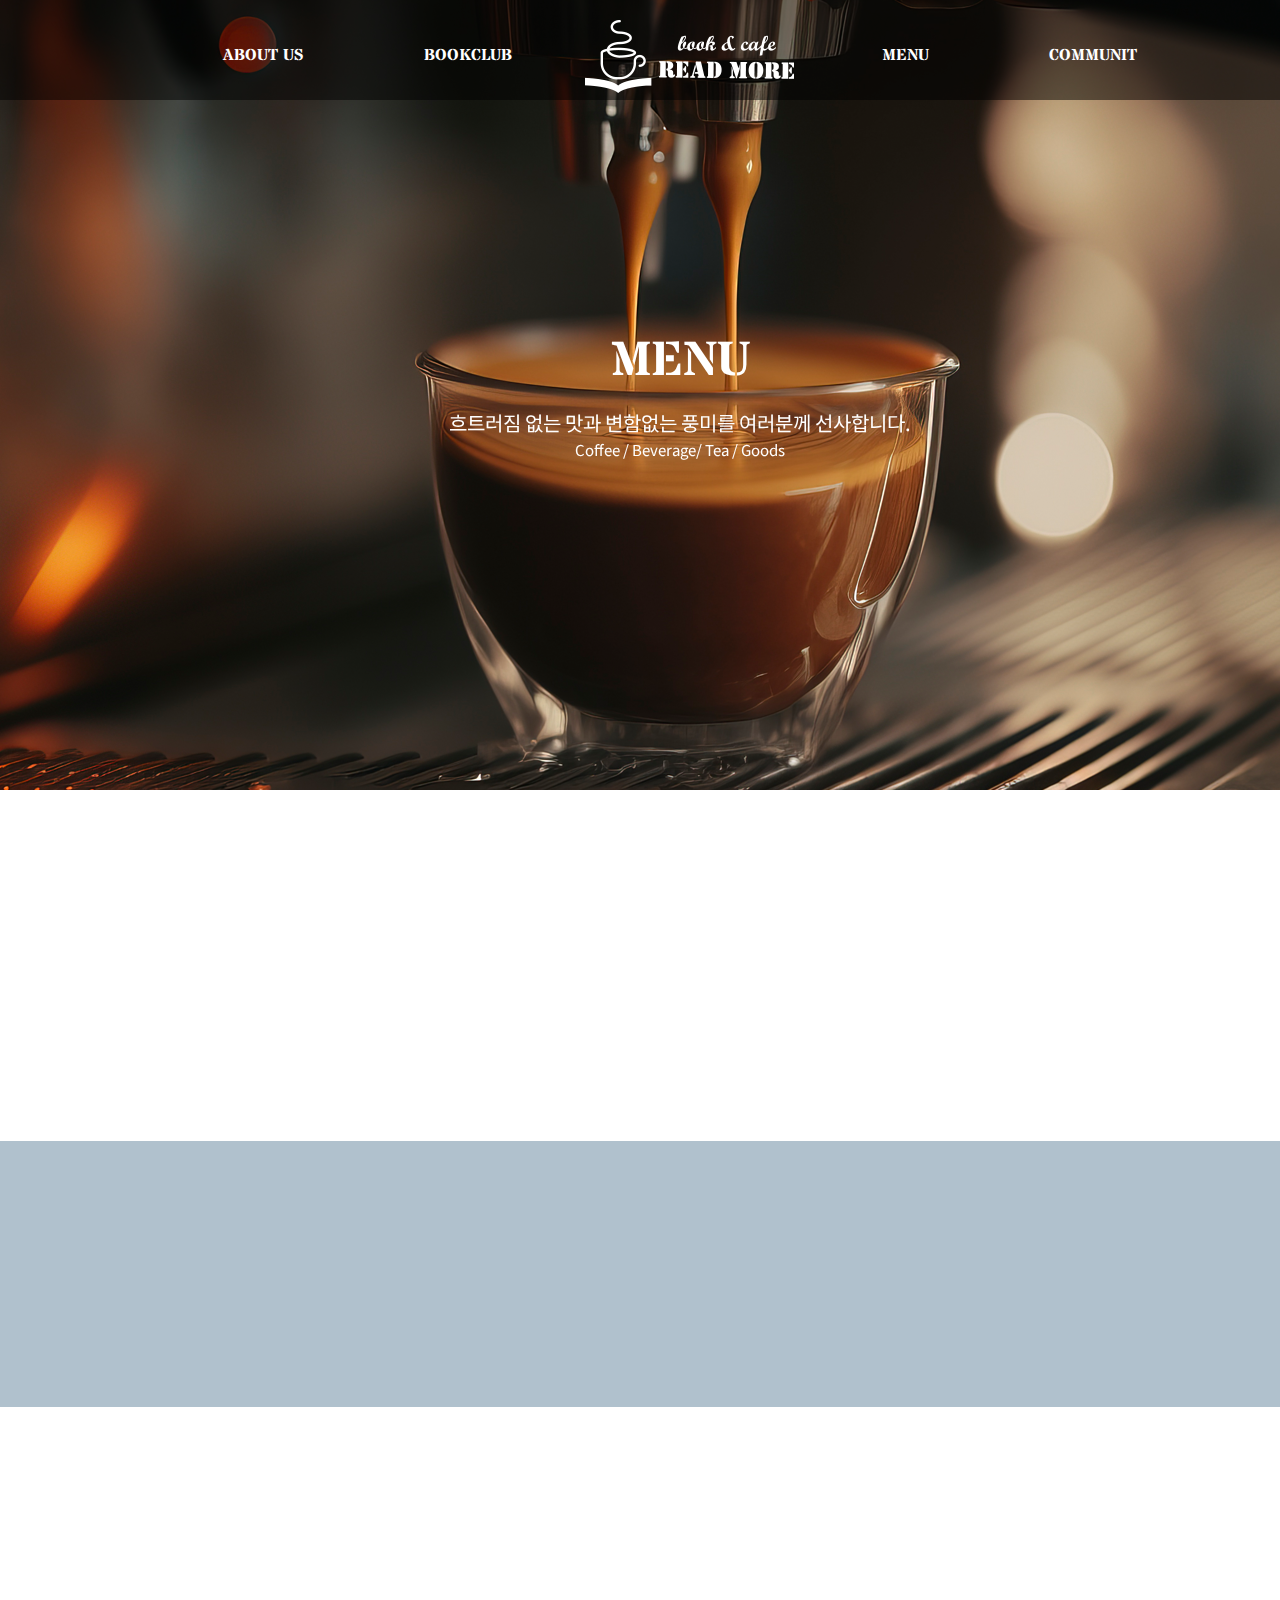
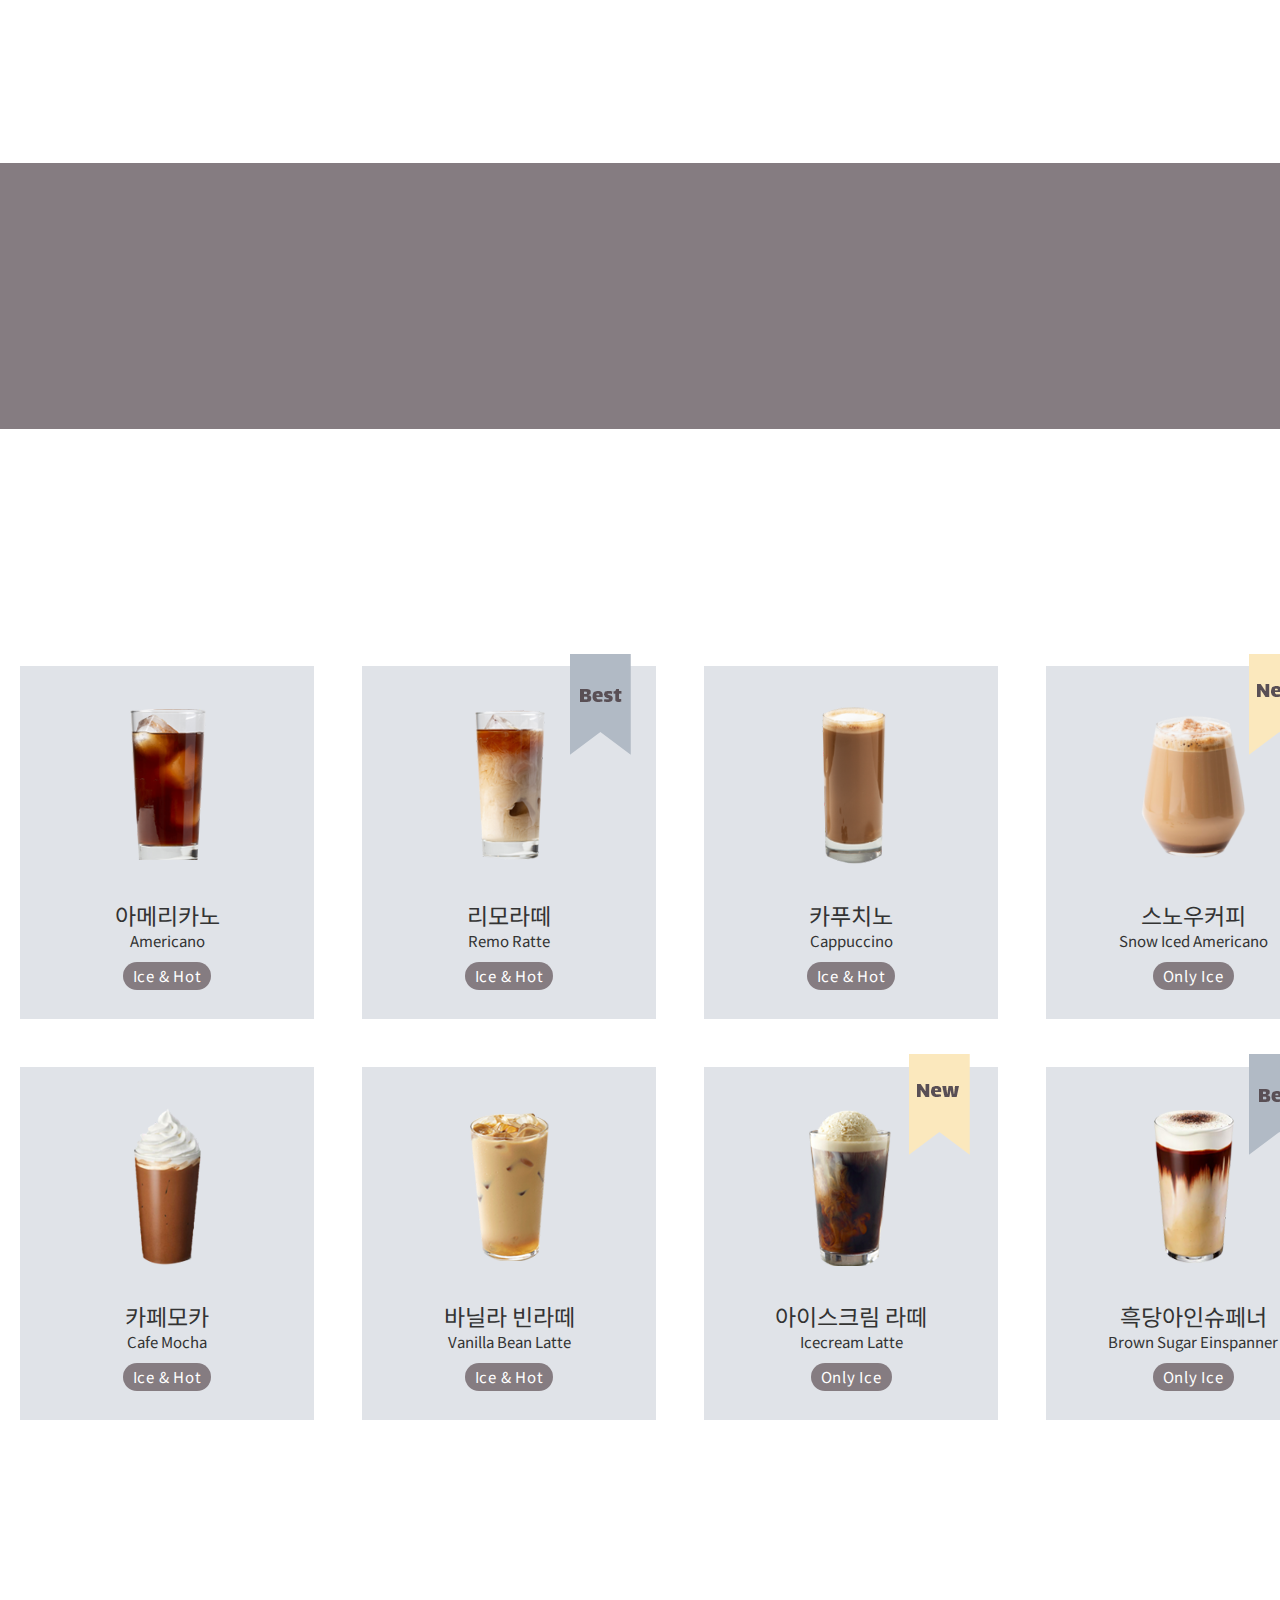
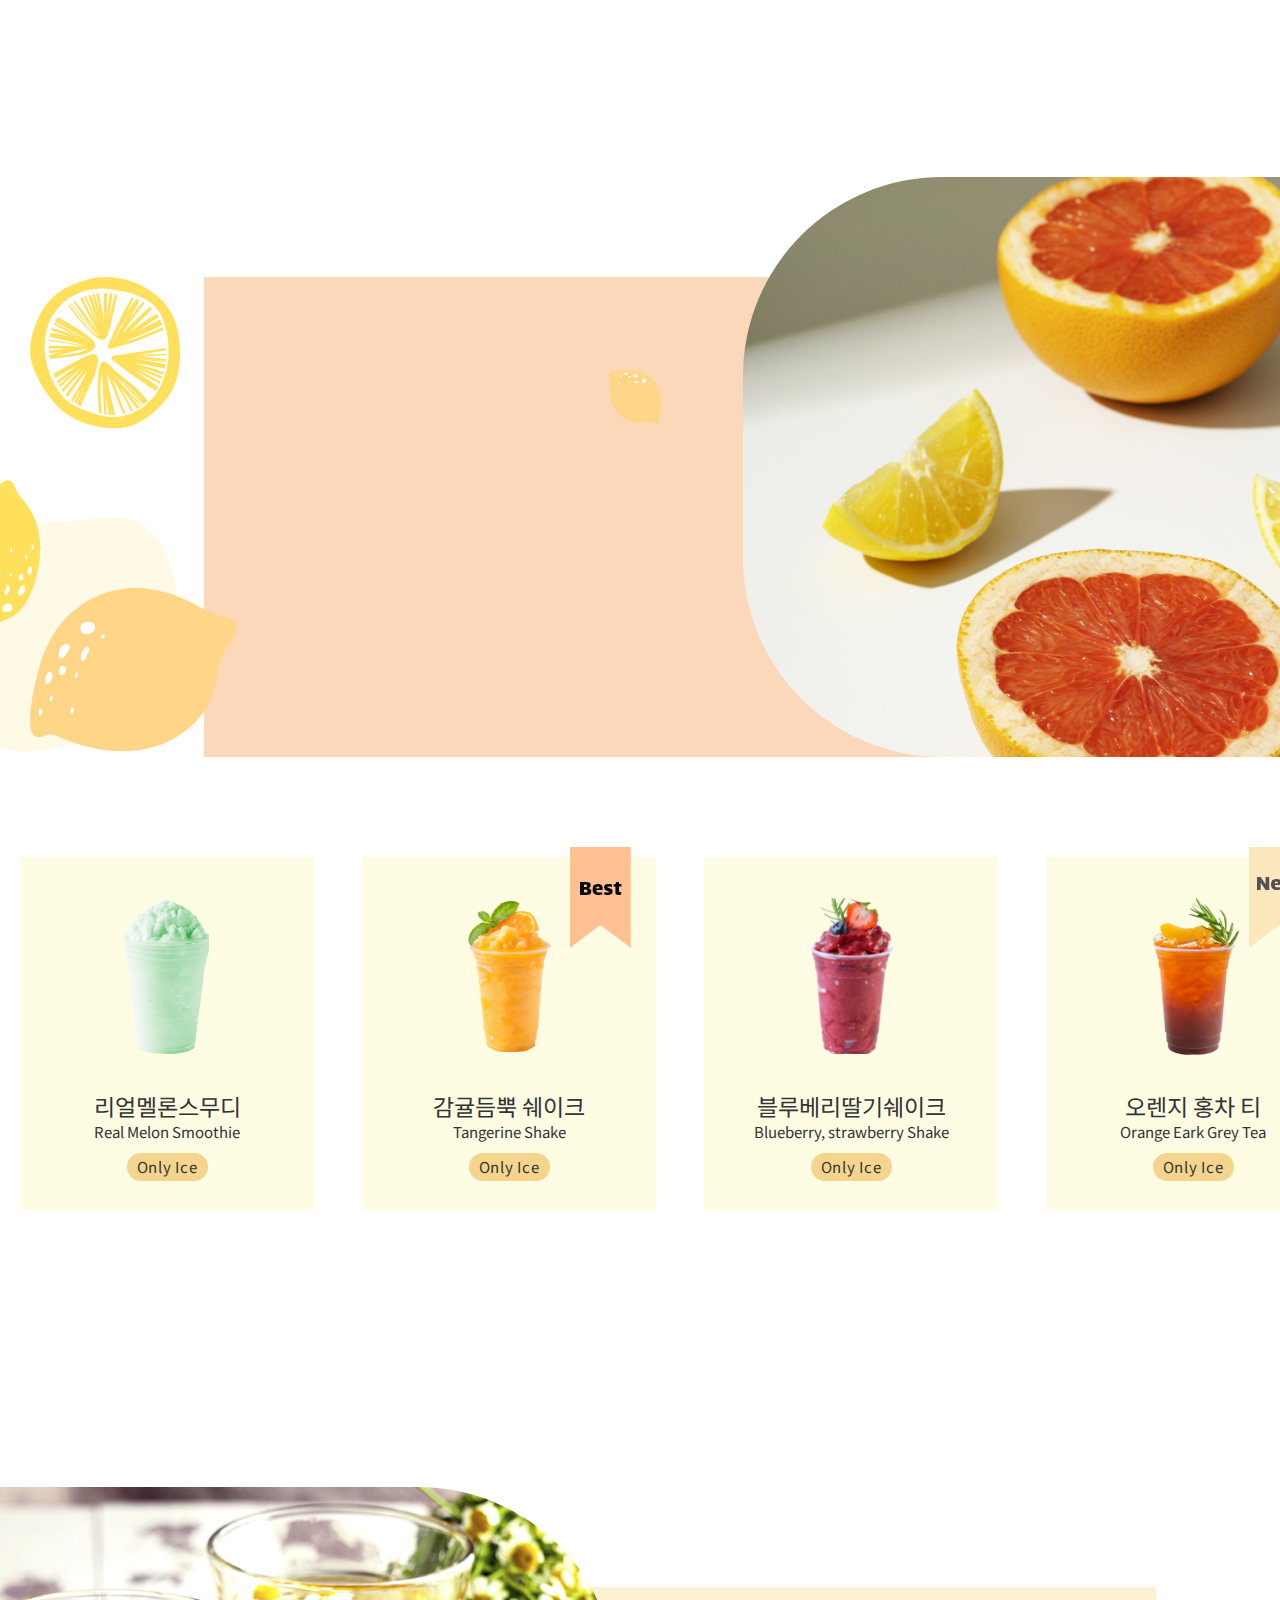
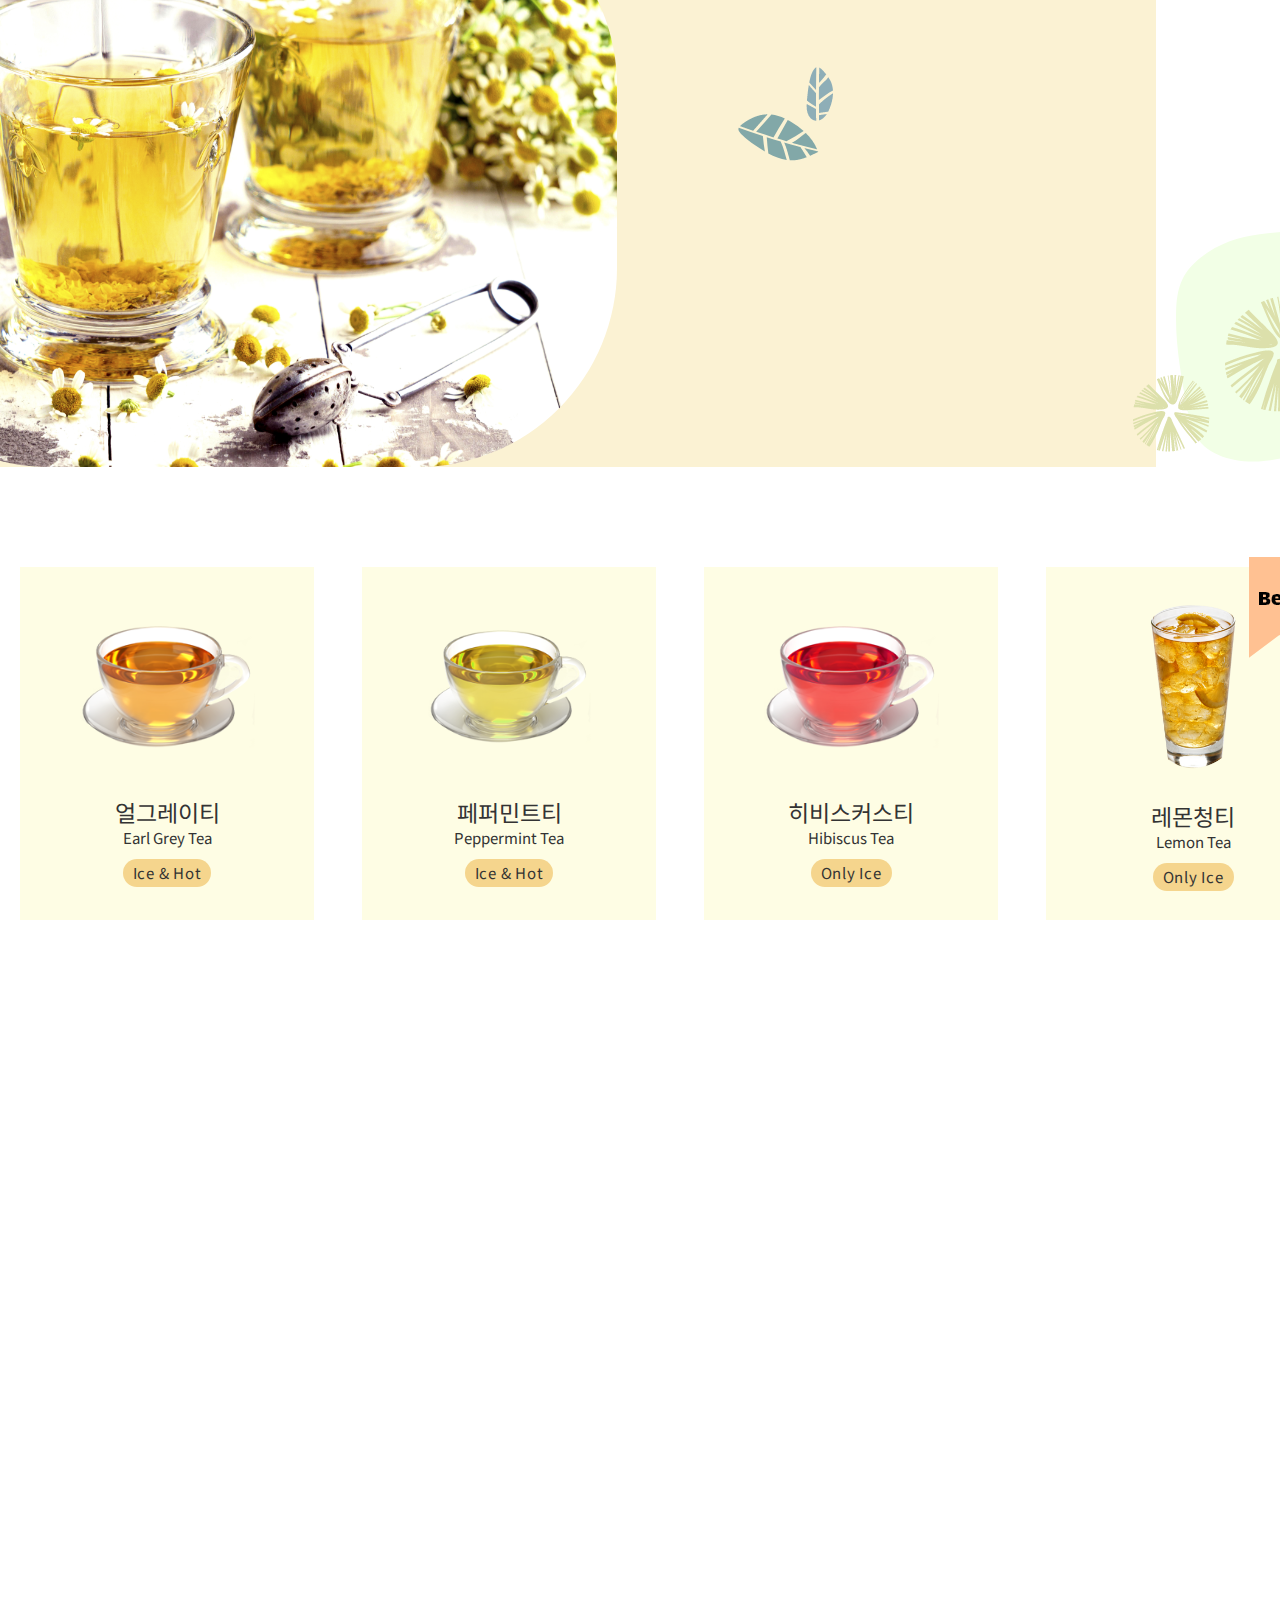
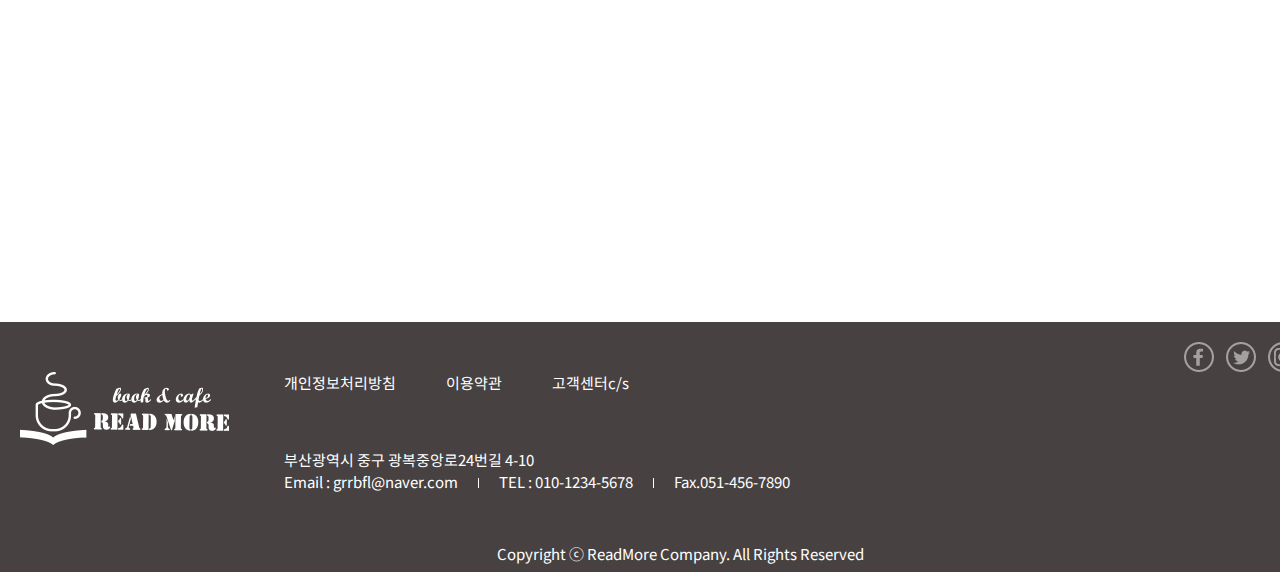
<file: sub/sub3.html>
<!DOCTYPE html>
<html lang="en">

<head>
    <meta charset="UTF-8">
    <meta name="viewport" content="width=1360">
    <title>READMORE</title>
    <!-- favicon -->
    <link rel="icon" type="image/png" sizes="32x32" href="../images/favicon.png">
    <!-- webfont -->
    <link rel="preconnect" href="https://fonts.googleapis.com">
    <link rel="preconnect" href="https://fonts.gstatic.com" crossorigin>
    <link href="https://fonts.googleapis.com/css2?family=Grandiflora+One&family=Noto+Sans+KR&display=swap"
        rel="stylesheet">
    <link rel="preconnect" href="https://fonts.googleapis.com">
    <link rel="preconnect" href="https://fonts.gstatic.com" crossorigin>
    <link
        href="https://fonts.googleapis.com/css2?family=Grandiflora+One&family=Noto+Sans+KR&family=Stardos+Stencil:wght@700&display=swap"
        rel="stylesheet">
    <!-- aos css -->
    <link href="https://unpkg.com/aos@2.3.1/dist/aos.css" rel="stylesheet">
    <!--js-->
    <script src="../js/jquery-3.6.4.min.js"></script>
    <!-- css -->
    <link rel="stylesheet" href="../css/style_sub3.css">
    <link rel="stylesheet" href="../css/swiper-bundle.min.css">
</head>

<body>
    <div id="wrap">

        <div id="header_wrap"><!--header_S-->
            <div class="header_inner">
                <nav>
                    <div class="gnb_wrap">
                        <ul class="gnb">
                            <li><a href="./sub1.html">ABOUT US</a></li>
                            <li><a href="./sub2.html">BOOKCLUB</a></li>
                            <li><a href="./sub3.html">MENU</a></li>
                            <li><a href="./sub4.html">COMMUNIT</a></li>
                        </ul>
                    </div>
                     <div class="submenu">
                        <div class="submenu_inner">
                            <div class="submenu_text">
                                <div class="submenu_left margin_right">
                                    <h2 >
                                        <a href="./sub1.html" class="submenu_title">ABOUT US
                                        </a>
                                    </h2>
                                    <ul class="submenu_link">
                                        <li><a href="./sub1.html#section1">BLAND STORY</a></li>
                                        <li><a href="./sub1.html#section2">VALUE</a></li>
                                        <li><a href="./sub1.html#section4">GAllERY</a></li>
            
                                    </ul>
                                </div>
                                <div class="submenu_left margin_right">
                                    <h2 >
                                        <a href="./sub2.html" class="submenu_title">BOOKCLUB
                                        </a>
                                    </h2>
                                    <ul class="submenu_link">
                                        <li><a href="./sub2.html#section1">REMOBOOKCLUB</a></li>
                                        <li><a href="./sub2.html#section3">HOW TO APPLY</a></li>
                                        <li><a href="./sub2.html#section4">REGISTER </a></li>
            
                                    </ul>
                                </div>
                                <div class="submenu_left logo_margin">
                                    <h2 >
                                        <a href="./sub3.html" class="submenu_title">MENU
                                        </a>
                                    </h2>
                                    <ul class="submenu_link">
                                        <li><a href="./sub3.html#section1">COFFEE</a></li>
                                        <li><a href="./sub3.html#section3">BEVERAGE </a></li>
                                        <li><a href="./sub3.html#section5">TEA</a></li>
                                        <li><a href="./sub3.html#section7">GOODS SHOP</a></li>
            
                                    </ul>
                                </div>
                                <div class="submenu_left margin">
                                    <h2 >
                                        <a href="./sub4.html" class="submenu_title">COMMUNIT
                                        </a>
                                    </h2>
                                    <ul class="submenu_link">
                                        <li><a href="./sub4.html#section1">EVENT</a></li>
                                        <li><a href="./sub4.html#section2">Q&A</a></li>
                                        <li><a href="./sub4.html#section3">CONTACT US</a></li>
                                      
            
                                    </ul>
                                </div>
            
                            </div>
            
                        </div>
                    </div>
                </nav>

                <h1 class="logo"><a href="../index.html"><img src="../images/logo_w.png" alt="logo"></a></h1>

            </div>
            <div id="banner"><!--banner_S-->
                <div class="banner_inner">
                    <img src="../images/sub3/banner/visual.png" alt="visual">
                </div>
                <div class="banner_text">
                    <h1 class="banner_title" data-aos="fade-down" data-aos-duration="1500" data-aos-duration="1000">
                        MENU
                    </h1>
                    <p class="banner_small_title" data-aos="fade-up" data-aos-duration="1300">흐트러짐 없는 맛과 변함없는 풍미를 여러분께
                        선사합니다.</p>
                    <p data-aos="fade-up" data-aos-duration="1300">Coffee / Beverage/ Tea / Goods
                    </p>
                </div>
            </div><!--banner_E-->
        </div><!--header_E-->
        <div id="section_wrap"><!--section1_S-->
            <div id="section1">
                <div id="box_wrap">
                    <div id="blue_box">
                    </div>
                </div>
                <div id="box_wrap">
                    <div id="brown_box">
                    </div>
                </div>
                <div class="coffeebean">
                    <div class="section1_text_left section1_text" data-aos="fade-left" data-aos-duration="700" >
                        <h1>Prime</h1>
                        <p class="roasting">미디엄로스팅</p>
                        <p class="roasting_e">Medium Roasting</p>

                        <p class="coffeebean_text">고급 스페셜티 생두 본연의 맛을 담았습니다.
                            <br>산뜻하고 풍부한 꽃 향, 복숭아의 산미,
                            <br>볶은 마카다미아의 고소함까지!
                        </p>

                        <p class="percent">에티오피아 60% 콜롬비아 40%</p>
                    </div>
                    <div class="section1_img_right" data-aos="fade-right" data-aos-delay="300" data-aos-duration="700">
                        <img src="../images/sub3/coffee/coffeebeans1.png" alt="coffeebeans">
                    </div>
                    <div class="drwing_plant"  data-aos="fade-left" data-aos-duration="700">
                        <img src="../images/sub3/coffee/drwing_plant.png" alt="drawing">
                    </div>
                    <div class="peach" data-aos="fade-right" data-aos-delay="300" data-aos-duration="700">
                        <img src="../images/sub3/coffee/peach.png" alt="peach">
                    </div>

                </div>
                <div class="coffeebean">
                    <div class="section1_text_right section1_text"  data-aos="fade-right" data-aos-delay="300" data-aos-duration="700">
                        <h1>Dark Rost</h1>
                        <p class="roasting">다크로스트</p>
                        <p class="roasting_e">Dark Roasting</p>

                        <p class="coffeebean_text">고급 스폐셜티 생두에 불의 시간을 더했습니다.
                            <br>묵직하고, 고소한, 깊은 커피의 맛
                            <br>길게 이어지는 초콜릿의 여운까지!
                        </p>

                        <p class="percent">온두라스 90% 인도10%</p>
                    </div>
                    <div class="section1_img_left"  data-aos="fade-left"  data-aos-duration="700">
                        <img src="../images/sub3/coffee/coffeebeans2.png" alt="coffeebeans">
                    </div>
                    <div class="drwing_chocolate" data-aos="fade-right" data-aos-delay="300" data-aos-duration="700">
                        <img src="../images/sub3/coffee/drawing_chocolate.png" alt="drawing">
                    </div>
                    <div class="chocolate"   data-aos="fade-left"  data-aos-duration="700">
                        <img src="../images/sub3/coffee/chocolate.png" alt="chocolate">
                    </div>

                </div>

            </div><!--section1_E-->
        </div>

        <div id="section2"><!--section2_S-->

            <h1 class="top_title" data-aos="fade-down" data-aos-duration="1000">COFFEE </h1>
            <div class="best_icon1">
                <img src="../images/sub3/menu_coffee/icon_best.png" alt="icon">
            </div>
            <div class="best_icon2">
                <img src="../images/sub3/menu_coffee/icon_best.png" alt="icon">
            </div>
            <div class="new_icon">
                <img src="../images/sub3/menu_coffee/icon_new.png" alt="icon">
            </div>
            <div class="new_icon2">
                <img src="../images/sub3/menu_coffee/icon_new.png" alt="icon">
            </div>
   
            <ul class="drink bg_blue">
                <li>
                    <div class="img_wrap">
                        <img src="../images/sub3/menu_coffee/coffee1.png" alt="coffee">
                    </div>

                    <p class="drink_k">아메리카노</p>
                    <p class="drink_e">Americano</p>
                    <p class="icehot b_w">Ice & Hot</p>
                    <div class="cover bg_brown">
                        <p class="kcal">15 kcal</p>
                        <p>적당한 산미와 고소함
                            <br>입안에서 맴도는 향의 여운이 특징
                        </p>
                    </div>

                </li>
                <li>
                    <div class="img_wrap">
                        <img src="../images/sub3/menu_coffee/coffee2.png" alt="coffee">
                    </div>

                    <p class="drink_k">리모라떼</p>
                    <p class="drink_e">Remo Ratte</p>
                    <p class="icehot b_w">Ice & Hot</p>
                    <div class="cover bg_brown">
                        <p class="kcal">180 kcal</p>
                        <p>고소한 우유와 에소프레소의
                            <br>조화롭고 깔끔한 맛이 특징
                        </p>
                    </div>

                </li>
                <li>
                    <div class="img_wrap">
                        <img src="../images/sub3/menu_coffee/coffee3.png" alt="coffee">
                    </div>

                    <p class="drink_k">카푸치노</p>
                    <p class="drink_e">Cappuccino</p>
                    <p class="icehot b_w">Ice & Hot</p>
                    <div class="cover bg_brown">
                        <p class="kcal">180 kcal</p>
                        <p>커피의 향, 우유의 맛, 거품의 촉감을
                            <br>한번에 즐길 수 있는 음료
                        </p>
                    </div>

                </li>
                <li>
                    <div class="img_wrap">
                        <img src="../images/sub3/menu_coffee/coffee4.png" alt="coffee">
                    </div>

                    <p class="drink_k">스노우커피</p>
                    <p class="drink_e">Snow Iced Americano</p>
                    <p class="icehot b_w">Only Ice</p>
                    <div class="cover bg_brown">
                        <p class="kcal">235 kcal</p>
                        <p>깔끔한 콜드브루와 리드모어만의
                            <br>부드러운 크림의 만남
                        </p>
                    </div>

                </li>
                <li>
                    <div class="img_wrap">
                        <img src="../images/sub3/menu_coffee/coffee5.png" alt="coffee">
                    </div>

                    <p class="drink_k">카페모카</p>
                    <p class="drink_e">Cafe Mocha</p>
                    <p class="icehot b_w">Ice & Hot</p>
                    <div class="cover bg_brown">
                        <p class="kcal">295 kcal</p>
                        <p>진한 에스프레소와 달콤한 초코,
                            <br> 부드러운 휘핑크림이 조화로운 커피
                        </p>
                    </div>

                </li>
                <li>
                    <div class="img_wrap">
                        <img src="../images/sub3/menu_coffee/coffee6.png" alt="coffee">
                    </div>

                    <p class="drink_k">바닐라 빈라떼 </p>
                    <p class="drink_e">Vanilla Bean Latte</p>
                    <p class="icehot b_w">Ice & Hot</p>
                    <div class="cover bg_brown">
                        <p class="kcal">155 kcal</p>
                        <p>진한 에스프레소와 바닐라빈 시럽이
                            <br>조화로운 달콤한 라떼
                        </p>
                    </div>

                </li>
                <li>
                    <div class="img_wrap">
                        <img src="../images/sub3/menu_coffee/coffee7.png" alt="coffee">
                    </div>

                    <p class="drink_k">아이스크림 라떼</p>
                    <p class="drink_e">Icecream Latte</p>
                    <p class="icehot b_w">Only Ice</p>
                    <div class="cover bg_brown">
                        <p class="kcal">225 kcal</p>
                        <p>라떼 위에 녹아 내리는
                            <br>한 스쿱의 바닐라 아이스크림
                        </p>
                    </div>

                </li>
                <li>
                    <div class="img_wrap">
                        <img src="../images/sub3/menu_coffee/coffee8.png" alt="coffee">
                    </div>

                    <p class="drink_k">흑당아인슈페너</p>
                    <p class="drink_e">Brown Sugar Einspanner</p>
                    <p class="icehot b_w">Only Ice</p>
                    <div class="cover bg_brown">
                        <p class="kcal">316 kcal</p>
                        <p>흑당베이스의 달콤함과 치즈크림을
                            <br> 즐길 수 있는 아인슈페너 흑당버전
                        </p>
                    </div>

                </li>

            </ul>

        </div><!--section2_E-->
        <div id="section_wrap"><!--section3_S-->
            <div id="box_wrap">
                <div id="orange_box">
                </div>

            </div>
            <div id="section3">
                <h1 class="top_title" data-aos="fade-down" data-aos-duration="1000">BEVERAGE </h1>
                <div class="noncoffee_text " data-aos="fade-right" data-aos-easing="ease" data-aos-duration="800">
                    <h1 class="noncoffee_title">리드모어만의 과일쥬스</h1>
                    <p class="noncoffee_small_tilte">READMORE's Fruit Juice</p>
                    <p class="noncoffee_comment">제철 과일을 가장 신선하게! 맛있게!
                        <br>품질좋은 과일로 달콤하고 맛있는 과일 주스
                        <br>계절별로 나오는 시즌별 메뉴를 즐겨보세요!
                    </p>
                </div>
                <div class="lemon_photo" >
                    <img src="../images/sub3/beverage/photo.png" alt="photo">
                </div>
                <div class="lemon_left">
                    <img src="../images/sub3/beverage/lemon_left.png" alt="lemon">
                </div>
                <div class="lemon_rotate">
                    <img src="../images/sub3/beverage/lemon_rotate.png" alt="lemon">
                </div>

                <div class="lemon_top">
                    <img src="../images/sub3/beverage/lemon_top.png" alt="lemon">
                </div>
                <div class="lemon_bottom">
                    <img src="../images/sub3/beverage/lemon_bottom.png" alt="lemon">
                </div>
                <div class="lemon_bg">
                    <img src="../images/sub3/beverage/lemon_bg.png" alt="lemon_bg">
                </div>
            </div><!--section3_E-->
        </div>

        <div id="section4"><!--section4_S-->
            <div class="best_icon_orange">
                <img src="../images/sub3/menu_beverage/best_orange.png" alt="icon">
            </div>
            <div class="new_icon_orange">
                <img src="../images/sub3/menu_coffee/icon_new.png" alt="icon">
            </div>
            <ul class="drink bg_yellow">
                <li>
                    <div class="img_wrap">
                        <img src="../images/sub3/menu_beverage/beverage1.png" alt="coffee">
                    </div>

                    <p class="drink_k">리얼멜론스무디</p>
                    <p class="drink_e">Real Melon Smoothie</p>
                    <p class="icehot y_b">Only Ice</p>
                    <div class="cover bg_orange">
                        <p class="kcal">393 kcal</p>
                        <p>과일의 대장인 멜론을 넣어
                            <br>상큼하면서도 달콤한 여름 대표 음료
                        </p>
                    </div>

                </li>
                <li>
                    <div class="img_wrap">
                        <img src="../images/sub3/menu_beverage/beverage2.png" alt="coffee">
                    </div>

                    <p class="drink_k">감귤듬뿍 쉐이크</p>
                    <p class="drink_e">Tangerine Shake</p>
                    <p class="icehot y_b">Only Ice</p>
                    <div class="cover bg_orange">
                        <p class="kcal">225 kcal</p>
                        <p>감귤을 이용하여 누구나
                            <br> 즐길 수 있는 과일쉐이크

                        </p>
                    </div>

                </li>
                <li>
                    <div class="img_wrap">
                        <img src="../images/sub3/menu_beverage/beverage3.png" alt="coffee">
                    </div>

                    <p class="drink_k">블루베리딸기쉐이크</p>
                    <p class="drink_e">Blueberry, strawberry Shake</p>
                    <p class="icehot y_b">Only Ice</p>
                    <div class="cover bg_orange">
                        <p class="kcal">305 kcal</p>
                        <p>블루베리 쉐이크에 딸기가 어우러져
                            <br> 새콤달콤하게 즐길 수 있는 쉐이크
                        </p>
                    </div>

                </li>
                <li>
                    <div class="img_wrap">
                        <img src="../images/sub3/menu_beverage/beverage4.png" alt="coffee">
                    </div>

                    <p class="drink_k">오렌지 홍차 티</p>
                    <p class="drink_e">Orange Eark Grey Tea</p>
                    <p class="icehot y_b">Only Ice</p>
                    <div class="cover bg_orange">
                        <p class="kcal">175 kcal</p>
                        <p>티 베리에이션 음료
                            <br> 상큼한 오렌지와 얼그레이티의 조화

                        </p>
                    </div>

                </li>

            </ul>
        </div><!--section4_E-->
        <div id="section_wrap"><!--section3_S-->
            <div id="box_wrap">
                <div id="yellow_box">
                </div>

            </div>
            <div id="section5"><!--section5_S-->
                <h1 class="top_title" data-aos="fade-down" data-aos-duration="1000">TEA </h1>
                <div class="noncoffee_tea " data-aos="fade-left" data-aos-easing="ease" data-aos-duration="800">
                    <h1 class="noncoffee_title">리드모어만의 티</h1>
                    <p class="noncoffee_small_tilte">READMORE TEA</p>
                    <p class="noncoffee_comment">
                        격식을 갖추어 어렵고 복잡하게만 느껴졌던 티가 아닌,
                        <br> 모두가 자유롭게 즐길 수 있는 새로운 맞과 향의 티를 선보입니다.
                        <br>다양한 타입의 찻잎과 개성 있는 재료들을 통해
                        <br>새로운 스타일의 티 음료를 지금 리드모어 에서 만나 보세요.

                    </p>
                </div>
                <div class="tea_photo">
                    <img src="../images/sub3/tea/photo_tea.png" alt="photo">
                </div>
                <div class="plant_small">
                    <img src="../images/sub3/tea/plant_small.png" alt="tea">
                </div>
                <div class="plant_big">
                    <img src="../images/sub3/tea/plant_big.png" alt="tea">
                </div>

                <div class="rotate_big">
                    <img src="../images/sub3/tea/rotate_big.png" alt="tea">
                </div>
                <div class="rotate_small">
                    <img src="../images/sub3/tea/rotate_samll.png" alt="tea">
                </div>
                <div class="tea_bg">
                    <img src="../images/sub3/tea/tea_bg.png" alt="lemon_bg">
                </div>
            </div><!--section5_E-->
        </div>
        <div id="section6"><!--section6_S-->
            <div class="new_icon_orange">
                <img src="../images/sub3/menu_tea/best_orange.png" alt="icon">
            </div>
            <ul class="drink bg_yellow">
                <li>
                    <div class="img_wrap">
                        <img src="../images/sub3/menu_tea/tea1.png" alt="coffee">
                    </div>

                    <p class="drink_k">얼그레이티</p>
                    <p class="drink_e">Earl Grey Tea </p>
                    <p class="icehot y_b">Ice & Hot</p>
                    <div class="cover bg_orange">
                        <p class="kcal">0 kcal</p>
                        <p>꽃향 가득한 라벤더와 베르가못 향
                            <br> 홍차와 블렌딩된 향긋한 블랙 티
                        </p>
                    </div>

                </li>
                <li>
                    <div class="img_wrap">
                        <img src="../images/sub3/menu_tea/tea2.png" alt="coffee">
                    </div>

                    <p class="drink_k">페퍼민트티</p>
                    <p class="drink_e">Peppermint Tea</p>
                    <p class="icehot y_b">Ice & Hot</p>
                    <div class="cover bg_orange">
                        <p class="kcal">0 kcal</p>
                        <p>스피어민트, 페퍼민트, 레몬머틀이 
                            <br>블렌딩된 상쾌한 허브 티

                        </p>
                    </div>

                </li>
                <li>
                    <div class="img_wrap">
                        <img src="../images/sub3/menu_tea/tea3.png" alt="coffee">
                    </div>

                    <p class="drink_k">히비스커스티</p>
                    <p class="drink_e">Hibiscus Tea</p>
                    <p class="icehot y_b">Only Ice</p>
                    <div class="cover bg_orange">
                        <p class="kcal">0 kcal</p>
                        <p>히비스커스, 사과, 레몬그라스 등이 
                            <br>블렌딩된 상큼한 히비스커스 티
                        </p>
                    </div>

                </li>
                <li>
                    <div class="img_wrap">
                        <img src="../images/sub3/menu_tea/tea4_lemon.png" alt="coffee">
                    </div>

                    <p class="drink_k">레몬청티</p>
                    <p class="drink_e">Lemon Tea</p>
                    <p class="icehot y_b">Only Ice</p>
                    <div class="cover bg_orange">
                        <p class="kcal">185 kcal</p>
                        <p>상큼한 수제레몬청과 얼 그레이 티의 조화

                        </p>
                    </div>

                </li>

            </ul>
        </div><!--section6_E-->
        <div id="section7"><!--section7_S-->
            <div class="center">
                <h1 class="top_title" data-aos="fade-down" data-aos-duration="1000">GOOD SHOPS </h1>
            </div>

            <div class="goods_shop">
                <div class="goods_shop_left">

                    <div class="g1" data-aos="fade-down" data-aos-duration="800">
                        <div class="good1">
                            <div class=" img_wrap2">
                                <img src="../images/sub3/goods_shop/good1.png" alt="good">
                            </div>
                        </div>
                    </div>
                </div>
                <div class="goods_shop_right">
                    <div class="goods_shop_text"  data-aos="fade-down" data-aos-duration="800">
                        <h1 class="goods_shop_title">책이 더 즐거워지는 마법
                            <br>오로지 리드모어에서만 만나보세요.
                        </h1>
                        <p class="goods_shop_content">독서를 더욱 즐겁게 만들어주는 도서용품 굿즈!
                            <br>리드모어 브랜드를 활용하여 다양한 굿즈를 자체제작하여
                            <br>고객에게 즐거운 경험을 제공합니다.
                        </p>
                    </div>
                    <ul class="goods">
                        <li data-aos="fade-left" data-aos-duration="800">
                            <a href="#none" >
                                <div class="hover_wrap">
                                    <div class="img_wrap2">
                                        <img src="../images/sub3/goods_shop/good2.png" alt="good">
                                    </div>
                                    <div class="black">
                                        <div class="black_text">
                                            <div class="black_logo">
                                                <img src="../images/sub3/goods_shop/logo_w.png" alt="logo">
                                            </div>
                                            <p>
                                                볼펜
                                                <br>Ballpoint
                                                <br>2,000원
                                            </p>
                                        </div>
                                    </div>
                                </div>

                            </a>
                        </li>
                        <li data-aos="fade-left" data-aos-duration="800"><a href="#none">
                                <div class="hover_wrap">
                                    <div class="img_wrap2">
                                        <img src="../images/sub3/goods_shop/good3.png" alt="good">
                                    </div>
                                    <div class="black">
                                        <div class="black_text">
                                            <div class="black_logo">
                                                <img src="../images/sub3/goods_shop/logo_w.png" alt="logo">
                                            </div>
                                            <p>
                                                마스킹테이프
                                                <br>Masking tape
                                                <br>3,000원
                                            </p>
                                        </div>
                                    </div>
                                </div>

                            </a>
                        </li>
                        <li data-aos="fade-left" data-aos-duration="800"><a href="#none">
                                <div class="hover_wrap">
                                    <div class="img_wrap2">
                                        <img src="../images/sub3/goods_shop/good4.png" alt="good">
                                    </div>
                                    <div class="black">
                                        <div class="black_text">
                                            <div class="black_logo">
                                                <img src="../images/sub3/goods_shop/logo_w.png" alt="logo">
                                            </div>
                                            <p>
                                                도서글귀책갈피
                                                <br>bookmark
                                                <br>2,500원
                                            </p>
                                        </div>
                                    </div>
                                </div>

                            </a>
                        </li>

                    </ul>
                </div>
            </div>
        </div><!--section7_E-->
        <div id="footer"><!--footer_S-->
            <div class="footer_inner">
                <h1 class="footer_logo"><img src="../images/logo_w.png" alt="logo"></h1>
                <div class="footer_text">
                    <ul class="footer_gnb">
                        <li><a href="#none" >개인정보처리방침</a></li>
                        <li><a href="#none">이용약관</a></li>
                        <li><a href="#none">고객센터c/s</a></li>
                    </ul>
                    <p class="address">부산광역시 중구 광복중앙로24번길 4-10 </p>
                    <ul class="tel">
                        <li>Email : grrbfl@naver.com</li>
                        <li>TEL : 010-1234-5678</li>
                        <li>Fax.051-456-7890</li>
                    </ul>
                   
                </div> 
                <p class="copyright">Copyright ⓒ ReadMore Company. All Rights Reserved</p>
                <ul class="sns"><!--오/position-->
                    <li><a href="#none"><img src="../images/footericon1_facebook.png" alt="link"></a></li>
                    <li><a href="#none"><img src="../images/footericon2_twiter.png" alt="link"></a></li>
                    <li><a href="#none"><img src="../images/footericon3_insta.png" alt="link"></a></li>
                    <li><a href="#none"><img src="..//images/footericon4_youtube.png" alt="link"></a></li>
                </ul>
            </div>
        </div><!--footer_E-->









    </div>


    <script src="../js/script.js"></script>
    <!-- aso js -->
    <script src="https://unpkg.com/aos@2.3.1/dist/aos.js"></script>
    <script>
        AOS.init();
    </script>

</body>

</html>
</file>
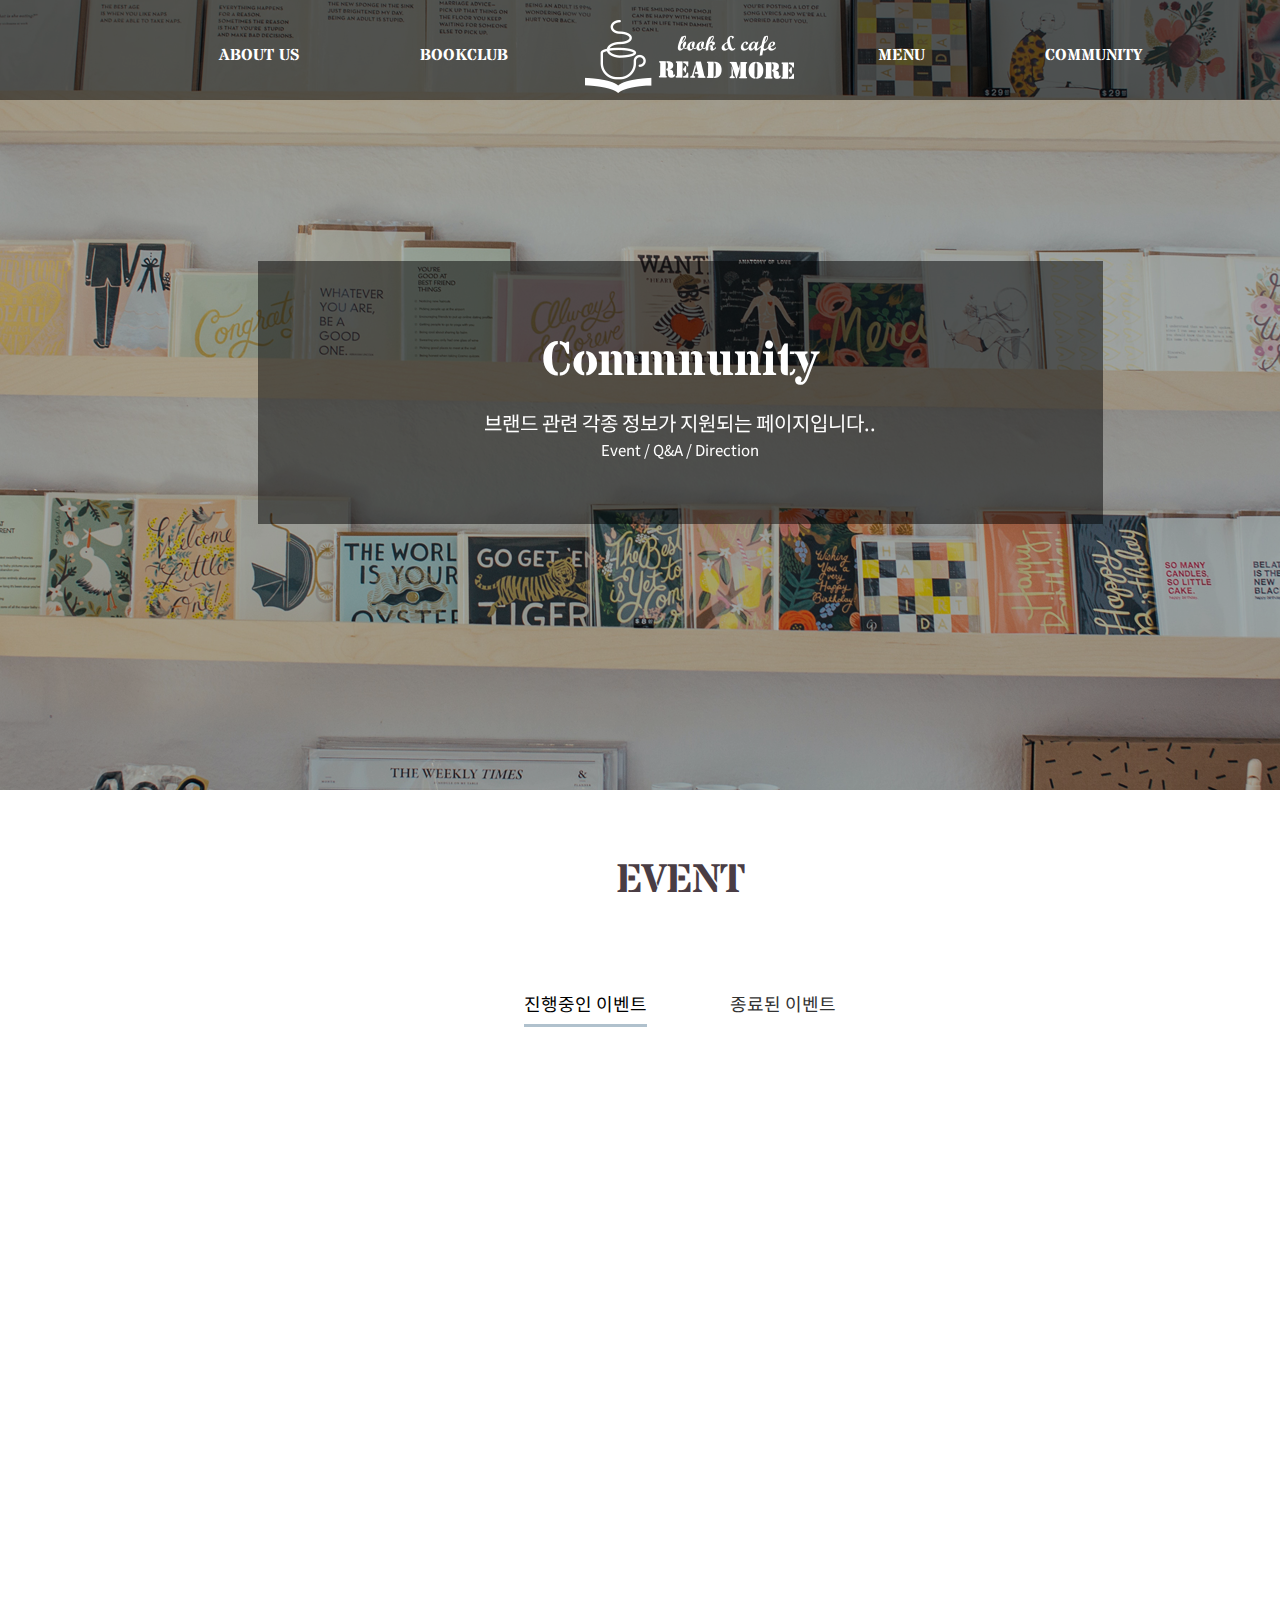
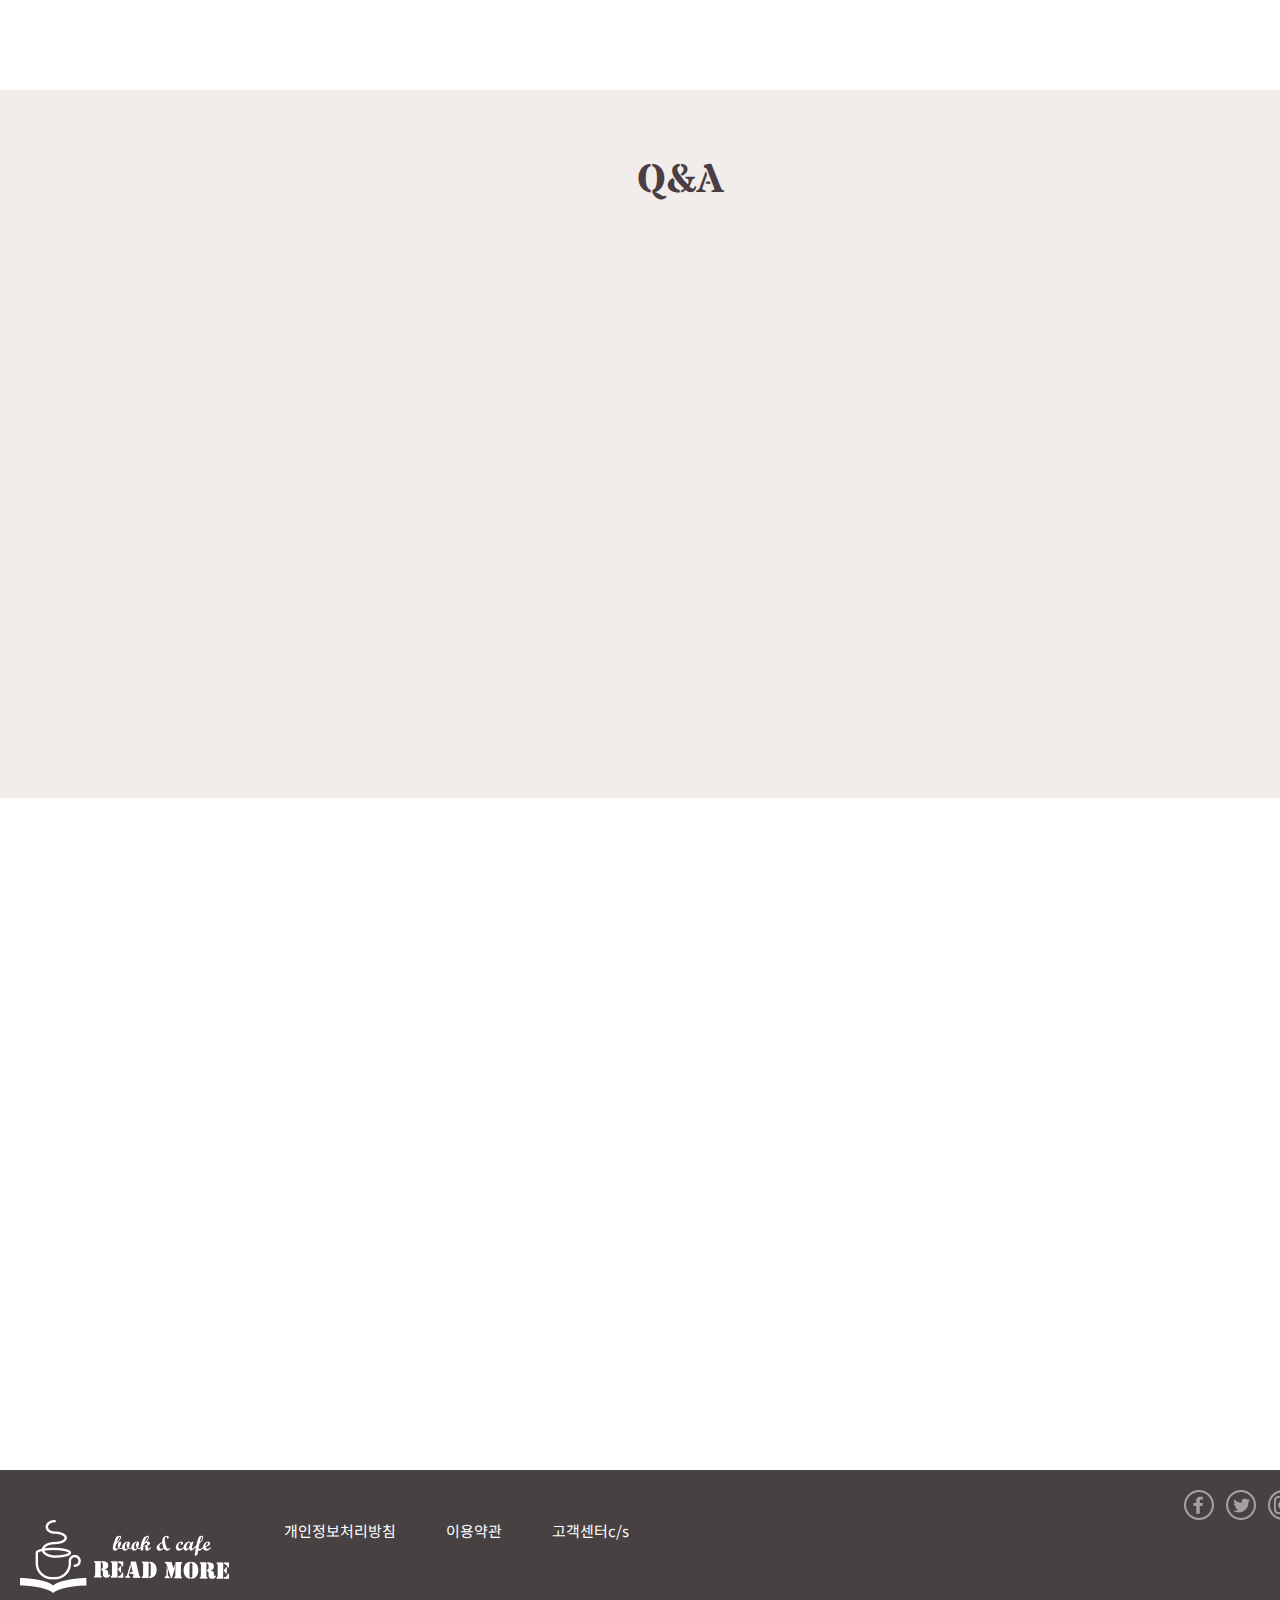
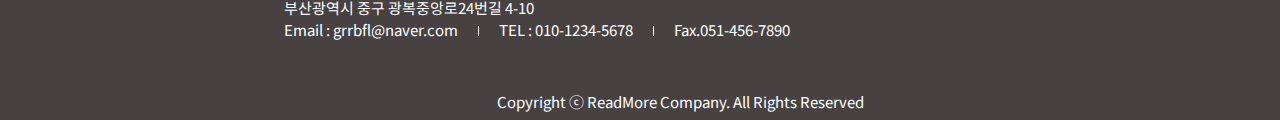
<file: sub/sub4.html>
<!DOCTYPE html>
<html lang="en">

<head>
    <meta charset="UTF-8">
    <meta name="viewport" content="width=1360">
    <title>READMORE</title>
    <!-- favicon -->
    <link rel="icon" type="image/png" sizes="32x32" href="../images/favicon.png">
    <!-- webfont -->
    <link rel="preconnect" href="https://fonts.googleapis.com">
    <link rel="preconnect" href="https://fonts.gstatic.com" crossorigin>
    <link href="https://fonts.googleapis.com/css2?family=Grandiflora+One&family=Noto+Sans+KR&display=swap"
        rel="stylesheet">
    <link rel="preconnect" href="https://fonts.googleapis.com">
    <link rel="preconnect" href="https://fonts.gstatic.com" crossorigin>
    <link
        href="https://fonts.googleapis.com/css2?family=Grandiflora+One&family=Noto+Sans+KR&family=Stardos+Stencil:wght@700&display=swap"
        rel="stylesheet">
    <!-- aos css -->
    <link href="https://unpkg.com/aos@2.3.1/dist/aos.css" rel="stylesheet">
    <!--js-->
    <script src="../js/jquery-3.6.4.min.js"></script>
    <!-- css -->
    <link rel="stylesheet" href="../css/style_sub4.css">
    <link rel="stylesheet" href="../css/swiper-bundle.min.css">
</head>

<body>
    <div id="wrap">
    
        <div id="header_wrap"><!--header_S-->
            <div class="header_inner">
                <nav>
                    <div class="gnb_wrap">
                        <ul class="gnb">
                            <li><a href="./sub1.html">ABOUT US</a></li>
                            <li><a href="./sub2.html">BOOKCLUB</a></li>
                            <li><a href="./sub3.html">MENU</a></li>
                            <li><a href="./sub4.html">COMMUNITY</a></li>
                        </ul>
                    </div>
                     <div class="submenu">
                        <div class="submenu_inner">
                            <div class="submenu_text">
                                <div class="submenu_left margin_right">
                                    <h2 >
                                        <a href="./sub1.html" class="submenu_title">ABOUT US
                                        </a>
                                    </h2>
                                    <ul class="submenu_link">
                                        <li><a href="./sub1.html#section1">BLAND STORY</a></li>
                                        <li><a href="./sub1.html#section2">VALUE</a></li>
                                        <li><a href="./sub1.html#section4">GAllERY</a></li>
            
                                    </ul>
                                </div>
                                <div class="submenu_left margin_right">
                                    <h2 >
                                        <a href="./sub2.html" class="submenu_title">BOOKCLUB
                                        </a>
                                    </h2>
                                    <ul class="submenu_link">
                                        <li><a href="./sub2.html#section1">REMOBOOKCLUB</a></li>
                                        <li><a href="./sub2.html#section3">HOW TO APPLY</a></li>
                                        <li><a href="./sub2.html#section4">REGISTER </a></li>
            
                                    </ul>
                                </div>
                                <div class="submenu_left logo_margin">
                                    <h2 >
                                        <a href="./sub3.html" class="submenu_title">MENU
                                        </a>
                                    </h2>
                                    <ul class="submenu_link">
                                        <li><a href="./sub3.html#section1">COFFEE</a></li>
                                        <li><a href="./sub3.html#section3">BEVERAGE </a></li>
                                        <li><a href="./sub3.html#section5">TEA</a></li>
                                        <li><a href="./sub3.html#section7">GOODS SHOP</a></li>
            
                                    </ul>
                                </div>
                                <div class="submenu_left margin">
                                    <h2 >
                                        <a href="./sub4.html" class="submenu_title">COMMUNIT
                                        </a>
                                    </h2>
                                    <ul class="submenu_link">
                                        <li><a href="./sub4.html#section1">EVENT</a></li>
                                        <li><a href="./sub4.html#section2">Q&A</a></li>
                                        <li><a href="./sub4.html#section3">CONTACT US</a></li>
                                      
            
                                    </ul>
                                </div>
            
                            </div>
            
                        </div>
                    </div>
                </nav>
    
                <h1 class="logo"><a href="../index.html"><img src="../images/logo_w.png" alt="logo"></a></h1>
    
            </div>
            <div id="banner"><!--banner_S-->
                <div class="banner_inner">
                    <img src="../images/sub4/banner/visual_sub.png" alt="visual">
                </div>
                <div class="banner_text">
                    <h1 class="banner_title" data-aos="fade-down" data-aos-duration="1500" data-aos-duration="1000">
                        Commnunity
                    </h1>
                    <p class="banner_small_title" data-aos="fade-up" data-aos-duration="1300">브랜드 관련 각종 정보가 지원되는
                        페이지입니다..</p>
                    <p data-aos="fade-up" data-aos-duration="1300">Event / Q&A / Direction
                    </p>
                </div>
            </div><!--banner_E-->
        </div><!--header_E-->
    
        <div id="section1">
            <h1 class="top_title">EVENT </h1>
            <ul id="box1">
                <li class="tap tablink opacity" onclick="openBoard(event,'Board01')">진행중인 이벤트</li>
                <li class="tap tablink" onclick="openBoard(event,'Board02')">종료된 이벤트</li>
    
            </ul>
            <div id="Board01" class="box1_1	board">
    
                <ul class="event"  data-aos="fade-down" data-aos-duration="750">
                    <li >
                        <a href="#none">
    
                            <div class="event_img"><img src="../images/sub4/event/event1.png" alt="event"></div>
                            <div class="event_text">
                                <p class="event_title">긴 연휴동안 리드모어에서 푹 쉬세요!
                                    <br>추석동안 아메리카노 10%할인 해드립니다.
                                </p>
                                <p class="event_date">2023.09.28~2023.10.03</p>
                            </div>
                        </a>
                    </li>
    
                    <li  >
                        <a href="#none">
    
                            <div class="event_img"><img src="../images/sub4/event/event2.png" alt="event"></div>
                            <div class="event_text">
                                <p class="event_title">인스타그램에 리드모어 후기를 올려주세요!
                                    <br> 매달 5명 추첨 굿즈 선물을 드립니다.
                                <p class="event_date">상시진행</p>
                            </div>
                        </a>
                    </li>
    
                    <li >
                        <a href="#none">
    
                            <div class="event_img"><img src="../images/sub4/event/event3.png" alt="event"></div>
                            <div class="event_text">
                                <p class="event_title">1회용 컵 줄이기
                                    <br>텀블러 사용고객님 300원 할인
                                </p>
                                <p class="event_date">상시진행</p>
                            </div>
                        </a>
                    </li>
    
                </ul>
            </div>
            <div id="Board02" class="box1_1	board" style="display:none;">
    
                <ul class="event">
                    <li>
                        <a href="#none">
    
                            <div class="event_img"><img src="../images/sub4/event/event4.png" alt="event"></div>
                            <div class="event_text">
                                <p class="event_title">여름밤 10시까지 연장영업
                                    <br> 편안한 여름밤을 책과 함께 보내보세요
    
                                </p>
                                <p class="event_date">2023.08.01~2023.08.25</p>
                            </div>
                        </a>
                    </li>
                    <li>
                        <a href="#none">
    
                            <div class="event_img"><img src="../images/sub4/event/event5.png" alt="event"></div>
                            <div class="event_text">
                                <p class="event_title">오픈기념 이벤트
                                    <br>전 음료 20%할인
                                </p>
                                <p class="event_date">2023.05.01~2023.05.30</p>
                            </div>
                        </a>
                    </li>
                </ul>
            </div>
    
        </div>
    
    
        <div id="section2">
            <h1 class="top_title">Q&A </h1>
            <div id="section2_inner">
                <div class="faqs">
                    <ul class="right" data-aos="fade-down" data-aos-delay="300" data-aos-duration="750" class="aos-init aos-animate" data-aos-duration="700" data-aos-offset="175">
                        <li>
                            <p class="notice_line">
                            <ul class="font0">
                                <li class="font_10 d">
                                    <p><img src="../images/sub4/qna/icon1.png" alt="icon"></p>
                                </li>
                                <li class="font_18">
                                    <div class="noc_po"><span class="yellow">[모임]</span> 멤버구성은 어떻게 이루어지나요?</div>
                                </li>
                                <li class="plus"><img src="../images/sub4/qna/key.png" alt="plus"></li>
                            </ul>
                            <div class="text_info">
                                <p class="answer">
                                    <img src="../images/sub4/qna/icon2.png" alt="icon">
                                </p>
                                <p>
                                    멤버: 리드모어에서 함께하는 분들이 모두 멤버에요!
                                    <br>호스트: 그 날 책을 추천한 사람이 호스트입니다. 그 날 모임의 발제와 질문을 선정합니다.
                                </p>
                            </div>
                            <p class="notice_line"></p>
                        </li>
                        <li>
                            <ul class="font1">
                                <li class="font_10 d">
                                    <p><img src="../images/sub4/qna/icon1.png" alt="icon"></p>
                                </li>
                                <li class="font_18">
                                    <div class="noc_po"><span class="yellow">[모임]</span> 몇 시 부터 몇 시까지 하나요?</div>
                                </li>
                                <li class="plus"><img src="../images/sub4/qna/key.png" alt="plus"></li>
                            </ul>
                            <div class="text_info">
                                <p class="answer"><img src="../images/sub4/qna/icon2.png" alt="icon"></p>
                                <p>
                                    신청하신 도서모임에 따라 다릅니다!
                                    <br>보통 1시간 도서모임으로 기본적으로 진행하며, 모임이 끝나고 뒤풀이는 자유롭게 참여하실 수 있습니다.
    
                                </p>
                            </div>
                            <p class="notice_line"></p>
                        </li>
                        <li>
                            <ul class="font1">
                                <li class="font_10 d">
                                    <p><img src="../images/sub4/qna/icon1.png" alt="icon"></p>
                                </li>
                                <li class="font_18">
                                    <div class="noc_po"><span class="blue">[신청]</span> 모집 기간 마감 후 신청이 가능한가요?</div>
                                </li>
                                <li class="plus"><img src="../images/sub4/qna/key.png" alt="plus"></li>
                            </ul>
                            <div class="text_info">
                                <p class="answer"><img src="../images/sub4/qna/icon2.png" alt="icon"></p>
                                <p>
                                    모집 기간이 끝났다면, 정규 모임 신청이 불가합니다.
                                    <br>모집 기간에 맞춰서 신청을 부탁드려요.
    
                                </p>
                            </div>
                            <p class="notice_line"></p>
                        </li>
    
                        <li>
                            <ul class="font1">
                                <li class="font_10 d">
                                    <p><img src="../images/sub4/qna/icon1.png" alt="icon"></p>
                                </li>
                                <li class="font_18">
                                    <div class="noc_po"><span class="blue">[신청]</span> 북클럽을 여러 개 신청해도 되나요?</div>
                                </li>
                                <li class="plus"><img src="../images/sub4/qna/key.png" alt="plus"></li>
                            </ul>
                            <div class="text_info">
                                <p class="answer"><img src="../images/sub4/qna/icon2.png" alt="icon"></p>
                                <p>
                                    네, 하고 싶은 클럽에 맞게 개수 상관없이 신청하실 수 있어요.
                                    <br>다만 리드모어에서는 한 프로그램에 집중하는 것을 추천해드리고있습니다!
                                </p>
                            </div>
                            <p class="notice_line"></p>
                        </li>
                        <li>
                            <ul class="font1">
                                <li class="font_10 d">
                                    <p><img src="../images/sub4/qna/icon1.png" alt="icon"></p>
                                </li>
                                <li class="font_18">
                                    <div class="noc_po"><span class="pink">[음료]</span> 음료 기본사이즈는 어떻게 되나요?</div>
                                </li>
                                <li class="plus"><img src="../images/sub4/qna/key.png" alt="plus"></li>
                            </ul>
                            <div class="text_info">
                                <p class="answer"><img src="../images/sub4/qna/icon2.png" alt="icon"></p>
                                <p>
                                    핫/아이스는 기본 벤티(20oz)이며, 아인슈페너의 경우 하프벤티(14oz)로 제공됩니다.
                                    <br>그 외 일부 제품은 더벤티사이즈(32oz)도 있습니다.
                                </p>
                            </div>
                            <p class="notice_line" ></p>
                            <p class="last"></p>
                        </li>
                    </ul>
                </div><!--faqs End-->
            </div>
    
        </div>
        <div id="section3">
    
            <div class="contact_us" >
                <div class="map">
                    <iframe
                        src="https://www.google.com/maps/embed?pb=!1m18!1m12!1m3!1d1372.4324285139562!2d129.02749795167134!3d35.10139639456415!2m3!1f0!2f0!3f0!3m2!1i1024!2i768!4f13.1!3m3!1m2!1s0x3568e9753d17853f%3A0x351d2baebb0476a9!2z67aA7IKw6rSR7Jet7IucIOykkeq1rCDqtJHrs7XspJHslZnroZwyNOuyiOq4uCA0LTEw!5e0!3m2!1sko!2skr!4v1695799647022!5m2!1sko!2skr"
                        width="600" height="450" style="border:0;" allowfullscreen="" loading="lazy"
                        referrerpolicy="no-referrer-when-downgrade">
                    </iframe>
    
                </div>
    
                <div class="contact_us_text" class="feature aos-init aos-animate" data-aos="fade-right"data-aos-duration="700" data-aos-offset="200" data-aos-delay="250">
                    <h1 class="top_title2">CONTACT US </h1>
                    <p>
                        <span><img src="../images/sub4/contactus/icon1.png" alt="icon"></span> 부산광역시 중구 광복중앙로24번길 4-10
                    </p>
                    <p>
                        <span><img src="../images/sub4/contactus/icon3.png" alt="icon"></span> 010-1234-5678
                    </p>
                    <p>
                        <span><img src="../images/sub4/contactus/icon2.png" alt="icon"></span> cucuriii0.0@gmail.com
                    </p>
                    <p>
                        <span><img src="../images/sub4/contactus/icon4.png" alt="icon"></span> 1호선 남포역 광복지하쇼핑센터 6번 출구
    
                    </p>
                    <p>
                        <span><img src="../images/sub4/contactus/icon5.png" alt="icon"></span> 부중앙동주민센터:
                        186,190,508,66,82,85,88
    
    
                    </p>
                </div>
            </div>
        </div>
        <div id="footer"><!--footer_S-->
            <div class="footer_inner">
                <h1 class="footer_logo"><img src="../images/logo_w.png" alt="logo"></h1>
                <div class="footer_text">
                    <ul class="footer_gnb">
                        <li><a href="#" >개인정보처리방침</a></li>
                        <li><a href="#">이용약관</a></li>
                        <li><a href="#">고객센터c/s</a></li>
                    </ul>
                    <p class="address">부산광역시 중구 광복중앙로24번길 4-10 </p>
                    <ul class="tel">
                        <li>Email : grrbfl@naver.com</li>
                        <li>TEL : 010-1234-5678</li>
                        <li>Fax.051-456-7890</li>
                    </ul>
                   
                </div> 
                <p class="copyright">Copyright ⓒ ReadMore Company. All Rights Reserved</p>
                <ul class="sns"><!--오/position-->
                    <li><a href="#"><img src="../images/footericon1_facebook.png" alt="link"></a></li>
                    <li><a href="#"><img src="../images/footericon2_twiter.png" alt="link"></a></li>
                    <li><a href="#"><img src="../images/footericon3_insta.png" alt="link"></a></li>
                    <li><a href="#"><img src="..//images/footericon4_youtube.png" alt="link"></a></li>
                </ul>
            </div>
        </div><!--footer_E-->

    </div>
    
  
    <script src="../js/script.js"></script>
    <!-- aso js -->
    <script src="https://unpkg.com/aos@2.3.1/dist/aos.js"></script>
    <script>
        AOS.init();
    </script>

</body>

</html>
</file>
<file: css/main_style.css>
@charset "utf-8";
/* webfont */

body, p, h1, h2, h3, h4, h5, h6, ul, ol, li, dl, dt, dd, table, th, td, form, fieldset, legend, input, textarea, button, select {
    padding: 0;
    margin: 0;
}
ul,ol{
    list-style: none;
}
a{
    text-decoration: none;
    color: #333;
}
html{
    font-size: 15px;
}
body{
    font-family: 'Grandiflora One', serif; font-family: 'Noto Sans KR', sans-serif;
    line-height: 22px;
    color: #333;
}
#wrap{
    min-width: 1360px;
}
#header{
    background-color: #E5DCD7;
    height: 100px;
  
   
}
.header_inner{ position: relative;
    text-align: center;
}
.gnb_wrap{ 
   
    width: 1320px;
    margin:  0 auto;    
    height: 60px;
}
.gnb{
    display: inline-block;
}
.gnb> li{
    float: left;
}
.gnb> li> a{
    display: block;
    padding: 4px 10px 34px;
    font-size: 16px;
    font-family: 'Grandiflora One', serif;
font-family: 'Noto Sans KR', sans-serif;
font-family: 'Stardos Stencil', cursive;
    font-weight: bold;
    color: #4A3D44;
    margin: 40px 50px 0 ;
}
.gnb >li > a:hover{
   color: #3172a0;
 }
.gnb > li:hover >.submenu{
    display:block;
}
.gnb li:nth-child(2){
   margin-right: 250px;
}

.logo{
    position: absolute;
    top: 20px;
    left: 50%;
    margin-left: -95px;
}


.submenu{
    height: 230px;    
    position: absolute;
    top: 100px;
    left: 0;
    width: 100%;
    z-index: 9;
    background-color:rgba(0,0,0,0.5);
    color: #fff;
    text-align: left;
    /* display: none; */

}
.submenu_inner{
    width: 1320px;
    margin: 0 auto;
    padding-top: 30px;
}
.submenu_text{
   overflow: hidden;
   padding-left: 200px;
}
.submenu_left{
    float: left; 
}
.margin_right{
    margin-right: 110px;
}

.logo_margin{
    padding-left: 240px;
}
.margin{
    margin-left: 80px;
}
.submenu_link > li{
    margin-top: 10px;
}
.submenu_link > li >a{
    color: #ddd;
    font-size: 13px;
    padding: 5px 5px 5px 0;

}
.submenu_link > li >a:hover{
    color: #fff;

}
.submenu_title{
    margin-bottom: 20px;
    font-size: 16px;
    display: block;
    color: white;
}
#banner{
    height: 651px;
    background: url(../images/main/banner/banner.png) no-repeat center;
}
#banner_inner{  width: 1320px; 
    margin: 0 auto;
 text-align: center;
 position: relative;
}
.banner_title{
    font-family: 'Grandiflora One', serif;
font-family: 'Noto Sans KR', sans-serif;
font-family: 'Stardos Stencil', cursive;
font-weight: bold;
font-size: 90px;
color: #4A3D44;
position: absolute;
left: 50%;
top: 300px;
margin-left: -250px;
}
.banner_text{
    color: white;
    position: absolute;
left: 50%;
top: 380px;
margin-left:-140px;
}
@keyframes book_left {
    0%{
        left: 250px;
        top: 0;
    }
    50%{
        left: 200px;
        top: 0px;
    }
    100%{
        left: 250px;
        top: 0;
    }
}
@keyframes book_right {
    0%{
        right: 250px;
        top: 100px;
    }
    50%{
        right: 200px;
        top: 100px;
    }
    100%{
        right: 250px;
        top: 100;
    }
}
@keyframes book_right {
    0%{
        right: 250px;
        top: 100px;
    }
    50%{
        right: 200px;
        top: 100px;
    }
    100%{
        right: 250px;
        top: 100;
    }
}
@keyframes book_bottom {
    0%{
        top: 550px;
        right: 400px;
    }
    50%{
        top: 550px;
        right: 350px;;
    }
    100%{
        top: 550px;
        right: 400px;
    }
}
@keyframes clound_left{
    0%{
        left: 150px;
        top: 150;
    }
    50%{
        left: 150px;
        top: 160px;
    }
    100%{
        left: 150px;
        top: 150px;
    }
}
@keyframes clound_middle{
    0%{
        left: 500px;
    top: 100px;
    }
    50%{
        left: 500px;
    top: 90px;
    }
    100%{
        left: 500px;
    top: 100px;
    }
}
@keyframes clound_right{
    0%{
        right: 350px;
    top: 390px;
    }
    50%{
        right: 350px;
        top: 400px;
    }
    100%{
        right: 350px;
        top: 390px;
    }
}
@keyframes clound_bottom{
    0%{
        left: 350px;
        top: 450px;
    }
    50%{
        left: 350px;
    top: 460px;
    }
    100%{
        left: 350px;
    top: 450px;
    }
}


.sky{
    position: relative;
}
.book_left{
    position: absolute;
    left: 250px;
    top: 0px;
    animation: book_left 5s infinite;
}
.book_right{
    position: absolute;
    top: 100px;
    right: 250px;
    animation: book_right 5s infinite;
}
.book_bottom{
    position: absolute;
    top: 550px;
    right: 400px;
    animation: book_bottom 5s infinite;
    
}
.clound_left{
    position: absolute;
    left: 150px;
    top: 150px;
    animation: clound_left 1.5s infinite;
}
.clound_middle{
    position: absolute;
    left: 500px;
    top: 100px;
    animation: clound_middle 1.5s infinite;
}
.clound_right{
    position: absolute;
    right: 350px;
    top: 390px;
    animation: clound_right 1.5s infinite;
}
.clound_bottom{
    position: absolute;
    left: 350px;
    top: 450px;
    animation: clound_bottom 1.5s infinite;
}
.smoke{
    position: absolute;
    top: 150px;
    left: 200px;
}
#section1{overflow: hidden;
    height: 1500px;
}
.section1_inner{
        margin: 0 auto;
    width: 1320px;
    position: relative;
    text-align: center;
}
.title_text{
    margin: 80px 0 30px;
    font-size: 37px;
    font-weight: 200;
}
.title_sidetext{
    font-size: 16px;
    margin-bottom: 50px;
}
.section1_coffee_img{
    position: absolute;
    top: 150px;
    left: -300px;
}
.section1_book_img{
    position: absolute;
    top: 800px;
    right: -300px;
}
.section1_text{
    
    font-size: 16px;
    line-height: 2.5em;
  
}
.c{text-align: left;
  position: absolute;
    top: 350px;
    left: 700px;
}
.b{text-align: right;
    position: absolute;
    top: 970px;
    right:700px;
    z-index: 8;
}
.section1_titile{
    font-family: 'Grandiflora One', serif;
    font-family: 'Noto Sans KR', sans-serif;
    font-family: 'Stardos Stencil', cursive;
    font-size: 67px;
}
.co{
    position: absolute;
    top: 280px;
    left: 480px;
    color: #470D01;
}
.co span{
    color: white;
}
.bo{
    position: absolute;
    top: 900px;
    right: 350px;
    color: #576721;
    z-index: 9;
}
.bo span{
    color: white;
}
.coffeebin{
    position: absolute;
    left: 600px;
    top: 500px;
    z-index: 9;
}
.coffeebin2{
    position: absolute;
    right: 300px;
    top: 200px;
}
.plants{
    position: absolute;
    top: 750px;
    right: 500px;
    z-index: -1;
}
.plants2{
    position: absolute;
    top: 1150px;
    right: 580px;
    z-index: -1;
}

.animated-title {
    font-size: 16px;
    font-weight: 600;
    padding: 20px 0;
    color: #eeeef3;
    overflow: hidden;
    position: relative;
    background-color: #4A3D44;
}

.animated-title .track {
    position: absolute;
	top: 16px;
    left: 0;
    white-space: nowrap;
    will-change: transform;
    animation: marquee 50s linear infinite;
}

@keyframes marquee {
    from {
        transform: translateX(0);
    }

    to {
        transform: translateX(-50%);
    }
}

@media (hover: hover) and (min-width: 0px) {
    .animated-title .content {
        -webkit-transform: translateY(calc(100% - 2.3rem));
        transform: translateY(calc(100% - 2.3rem));
    }
}
#section2{
    text-align: center;
    height: 800px;
    background-color: #B0C1CD;
   
}
#section2_inner{
    margin: 0 auto;
    width: 1320px;
}

.icon_plus{
    display: block;
    position: absolute;
    top: 20px;
    right: 20px;
}
.top_title{
    font-family: 'Grandiflora One', serif;
    font-family: 'Noto Sans KR', sans-serif;
    font-family: 'Stardos Stencil', cursive;
    font-size: 40px;
    color: #4A3D44;
    padding: 80px 0 20px;
}
.menu{
    overflow: hidden;
   display: inline-block;
   padding-top: 50px;
}
.menu li{
    width: 300px;
    float: left;
}
.menu li:nth-child(2){
    margin: 50px 30px 0 30px; 
}
.menu li:nth-child(4){
    margin: 50px 30px 0 30px; 
}
.hover_wrap:hover .img_wrap img{
    transform: scale(1.1);
}
.hover_wrap{
    position: relative;
    margin-bottom: 20px;
}
.img_wrap{
    overflow: hidden;
}
.img_wrap img{
    width: 100%;
    display: block;
    transition: all 0.3s;
    
}
.cover{
    background-color: rgba(0,0,0,0.5);
    position: absolute;
    left: 0;
    top: 0;
    width: 100%;
    height: 100%;
    font-size: 20px;
    opacity: 0;
    transition: all 0.3s;
}
.hover_wrap:hover .cover{
    opacity: 1;
}
.drink{   
    color: #fff;
    transform: translateY(50px);
    transition: all 0.3s;
    line-height: 1.5em;
}
.hover_wrap:hover .drink{
    transform: translateY(120px);
}
.dirnk_text{
    color: #fff;
    padding: 4px 16px;
    font-size: 16px;
    margin-top: 20px;
    transform: translateY(150px);
    transition: all 0.3s;
    text-align: center;
}
.box{
    background-color: white;
    width: 2px;
    height: 40px;
    margin: 0 0 10px 130px;
}
.drink_text:hover{
    background-color: #fff;
    color: #000;
}
.hover_wrap:hover .dirnk_text{
    transform: translateY(110px);
}
#section3{
    text-align: center;
    height: 800px;
     position: relative;
     width: 1320px;
     margin: 0 auto;
}

.bookclub_left{
    position: absolute;
    left: 430px;
    top: 40px;
}
.bookclub_right{
    position: absolute;
    right: 400px;
    top: 40px;
}

#section3 .book_img {display: block;
float: left;
   width: 44%;
     border: 1px solid #ddd;
}
.book_img_wrap{      
  margin: 20px 0 30px 30px;
}
.screen_text{
    width: 47%;
    float: right;
    text-align: left;
   line-height: 40px;
}
.screen_text .icon{
    width: 100%;
    vertical-align: middle;
    display: inline-block;
    overflow: hidden;
    width: 20px;
}
.book_stand{
    display: inline-block;
    padding: 0 15px;
    border-radius: 20px;
    font-weight: 700;
}
.blue{
     background-color: #B0D1E9;
}
.yellow{
    background-color: #FEFACA;
}
.gray{
    background-color: #899095;
    color: white;
}
.book_big{
    margin-top: 20px;
   font-size: 20px;
   padding-bottom: 3px;
   border-bottom: 2PX dotted #666363;
   width: 150px;
}
.book_title{
    margin-top: 20px;
    display: inline-block;
}
.book_reader{
    display: inline-block;
}
.book_date{
    display: inline-block;
}
.screen{
    margin-top: 60px;
	position:relative;
	overflow: hidden;
    height: 300px;
    border-radius: 40px;
    box-shadow: 0 0 20px rgba(0,0,0,0.3);
}
.screen img{
	width:100%;
	display:block;
}




#section3 .swiper-slide-next .bottom{bottom:0%;}
#section3 .swiper-slide{transform:scale(0.7); transition: all 1s;}
#section3 .swiper-slide-next{transform:scale(1);}
#section3 .swiper-slide-duplicate-prev{transform:scale(0.7);}



a.button{
    background-color: #4A3D44;
    color: #fff;
    padding: 10px 20px;
    display: inline-block;
    margin-top: 40px;
    border-radius: 30px;
}
a.button:hover{
    background-color: #97A7B8;
    column-rule: #fff;
}
#cont_scroll_p{
    position: fixed;
    top: 2000px;
    left: 0;
    margin: 0 auto;
    width: 100%;
    height: 100%;
}
#cont_scroll{
    /* position: absolute;
    top: 900px;
    left: 0; */
    height: 400px;
    background: url(../images/main/cont_scroll/bg.png) fixed repeat center;
}
#cont_scroll_wrap{ 
    margin: 0 auto;
    width: 1320px;  
    position: relative;
}
.cont_scroll_text1{
    position: absolute;
    top: 50px;
    left: 300px;
    
}
.cont_scroll_text2{
    position: absolute;
    top: 200px;
    right: 300px;

}
#section4{
    height: 800px;
    text-align: center;
    /* width: 1320px;
    margin: 0 auto; */
    overflow: hidden;
}
.bookclub_review{
    width: 1400px;
    height: 500px;
    /* margin: 0 auto; */
    position: relative;
    top: 0;
    left: 50%;
    margin-left: -700px;
    
}
.bookclub_review .swiper-wrapper{
    height: 450px!important;
}
.swiper {
    width: 100%;
    margin: 0 auto;
    height: 100%;
    overflow: hidden;
}
.bookclub_review .swiper {
    padding: 30px 2%;
}

/* .swiper-slide {
    text-align: center;
    font-size: 18px;
    display: flex;
    justify-content: center;
    align-items: top;
} */

.bookclub_review .swiper-slide {
    box-shadow: 0px 0px 10px rgba(0,0,0,0.3);
}

/* .swiper-slide img {
    display: block;
    width: 100%;
    height: 100%;
    object-fit: cover;
} */
/* .bookclub_review img{
    width: 288px!important;
} */
#footer{
    height: 250px;
    background-color: #474241;
}
.footer_inner{
    margin: 0 auto;
    width: 1320px;
    padding-top: 50px;
    overflow: hidden;
    position: relative;
}
.footer_logo{
    float: left;
    width: 20%;
}
.footer_text{
    float: right;
    color: white;
    text-align: left;
    width: 80%;
}

.footer_gnb li{
    float: left;
}

.footer_gnb{
    display: inline-block;
}

.footer_gnb li{
    margin-right: 50px;
}
.footer_gnb li a{
    display: block;
    color: #fff;
}
.address{
    clear: both;
    text-align: left;
    margin-top: 50px;
}
.tel li{
    float: left;
}
.tel li::after{
    content: "";
    display: inline-block;
    width: 1px;
    height: 10px ;
    background-color: #fff;
    margin: 0 20px;
    vertical-align: 0.5px;
}

.tel li:nth-child(3)::after{
    display: none;
}
.copyright{
    clear: both;
    text-align: center;
    padding-top: 50px;
	 color: white;
}
.sns{
    position: absolute;
    top: 20px;
    right: 0;
}
.sns li{
    float: left;
    margin-left: 12px;
}
.sns img{
    opacity: 0.5;
}
.sns img:hover{
    opacity: 1;
}

 #banner1{
            width: 1320px;
            height: 360px;
            margin: 0 auto;
            position: relative;
        }
        #banner1 .swiper {
            width: 90%;
            margin: 0 auto;
            height: 100%;
        }

        #banner1 .swiper-slide {
            text-align: center;
            font-size: 18px;
            display: flex;
            justify-content: center;
            align-items: top;
        }

        #banner1 .swiper-slide img {
            display: block;
            width: 100%;
            height: 300px;
            object-fit: cover;
        }
</file>
<file: css/style_sub2.css>
@charset "utf-8";
/* webfont */

body, p, h1, h2, h3, h4, h5, h6, ul, ol, li, dl, dt, dd, table, th, td, form, fieldset, legend, input, textarea, button, select {
    padding: 0;
    margin: 0;
}
ul,ol{
    list-style: none;
}
a{
    text-decoration: none;
    color: #333;
}
html{
    font-size: 15px;
}
body{
    font-family: 'Grandiflora One', serif; font-family: 'Noto Sans KR', sans-serif;
    line-height: 22px;
    color: #333;
}
#wrap{
    min-width: 1360px;
  
    
}
#header_wrap{
      position: relative;
      height: 790px;
      overflow: hidden;
      /* margin: 0 auto;
      width: 1320px; */

    
}
#header{
    position: absolute;
    top: 0;
    left: 0;
    z-index: 1;
    overflow: hidden;
}
.header_inner{  background-color:rgba(0,0,0,0.5);
    height: 100px;
    text-align: center;
}
.gnb_wrap{ 
   
    width: 1320px;
    margin:  0 auto;    
    height: 60px;
}
.gnb{
    display: inline-block;
}
.gnb> li{
    float: left;
}
.gnb> li> a{
    display: block;
    padding: 4px 10px 34px;
    font-size: 16px;
    font-family: 'Grandiflora One', serif;
font-family: 'Noto Sans KR', sans-serif;
font-family: 'Stardos Stencil', cursive;
    font-weight: bold;
    color: white;
    margin: 40px 50px 0 ;
}
.gnb >li > a:hover{
   color: #79abcf;
 }
.gnb > li:hover >.submenu{
    display:block;
}
.gnb li:nth-child(2){
   margin-right: 250px;
}

.logo{
    position: absolute;
    top: 20px;
    left: 50%;
    margin-left: -95px;
}


.submenu{
    height: 230px;    
    position: absolute;
    top: 100px;
    left: 0;
    width: 100%;
    z-index: 9;
    background-color:rgba(0,0,0,0.5);
    color: #fff;
    text-align: left;
    /* display: none; */

}
.submenu_inner{
    width: 1320px;
    margin: 0 auto;
    padding-top: 30px;
}
.submenu_text{
   overflow: hidden;
   padding-left: 200px;
}
.submenu_left{
    float: left; 
}
.margin_right{
    margin-right: 110px;
}

.logo_margin{
    padding-left: 240px;
}
.margin{
    margin-left: 80px;
}
.submenu_link > li{
    margin-top: 10px;
}
.submenu_link > li >a{
    color: #ddd;
    font-size: 13px;
    padding: 5px 5px 5px 0;

}
.submenu_link > li >a:hover{
    color: #fff;

}
.submenu_title{
    margin-bottom: 20px;
    font-size: 16px;
    display: block;
    color: white;
}

.banner_inner{
    position: absolute;
    left: 50%;
    margin-left: -960px;
    top: 0px;
    z-index: -1;
    width: 100%;

}


.banner_text{
    text-align: center;
    color: white;
    margin-top: 250px;
}
.banner_title{
    font-family: 'Grandiflora One', serif;
    font-family: 'Noto Sans KR', sans-serif;
    font-family: 'Stardos Stencil', cursive;
    font-size: 48px;
}
.banner_small_title{
    margin: 40px 0 5px;
    font-size: 20px;
}
#section1{
    background: url(../images/sub2/Remobookclub/background.png) repeat center;
    height: 717px;
}
#section1_inner{
    margin: 0 auto;
    width: 1320px;
    padding-top: 130px;
}
.section1_img{
    float: left;
    width: 600px;
}
.section1_text{
    float: right;
    width: 546px;
    height: 400px;
    text-align: center;
    background-color: rgba(224,212,206,0.5);
    border-radius: 50px;
    box-sizing: border-box;
    padding: 80px;
}
.section1_title{
    font-size: 37px;
    padding-bottom: 15px;
}.section1_text_small{
    padding-top: 15px;
    line-height: 30px;
}
a.button{
    border: 2px solid #4A3D44;
    color: #4A3D44;
    padding: 10px 20px;
    display: inline-block;
    margin-top: 35px;
    border-radius: 30px;
    font-weight: 800;
}
a.button:hover{
    background-color: #4A3D44;
    color: #fff;
}
#section2{
    background-color: rgba(89,79,85,0.8);
    height: 900px;
    
}
#section2_inner{
    margin: 0 auto;
    width: 1320px;
    text-align: center;
}
.bookclub_advantage{
    height: 752px;
    width: 996px;
    display: inline-block;
    position: relative;
}
.bookclub_advantage_img{
    position: absolute;
    left: 350px;
    top: 320px;
}
.left_box{
    float: left;
    text-align: left;
}
.right_box{
    float: left;
    margin-left: 60px;
    text-align: right;
}
.white_box{
    width: 468px;
    background-color: white;
    height: 346px;
    border-radius: 140px;
    box-sizing: border-box;
    padding: 80px 60px ;
    margin-top: 80px; 
    position: relative;
}
.white_box_title{
    font-size: 37px;
    margin-bottom: 53px;
}
.white_box_text{
    line-height: 35px;
}

.bookclub_icon{
    position: absolute;
    left: 280px;
    top: 60px;
}
.bookclub_icon2{
    position: absolute;
    right: 250px;
    top: 60px;
}

#section3{
    
    height: 806px;
    overflow: hidden;
     margin: 0 auto;
    width: 1320px;
    position: relative;
}
.section3_line{
    position: absolute;
    left: -290px;
    top: 190px;
}

.center{
    text-align: center;
}
.top_title{
    font-family: 'Grandiflora One', serif;
    font-family: 'Noto Sans KR', sans-serif;
    font-family: 'Stardos Stencil', cursive;
    font-size: 40px;
    color: #4A3D44;
    padding: 80px 0 80px;
}
.how_to_apply {
    margin-top: 50px;
}
.how_to_apply > li{
     float: left;
     width: 273px;
      margin-right:70px;
      text-align: center;
}

.how_to_apply_box{
    width: 279px;
    height: 340px;
    box-sizing: border-box;
    box-shadow: 0px 0px 10px rgba(0,0,0,0.3);
    border-radius: 26px;
    padding: 20px;
    margin: 60px 0 ;
    line-height: 30px;
    background-color: white;
    transition: all 0.3s;

}
.how_to_apply li:nth-child(1){
    margin-left: 5px;
}
.how_to_apply li:nth-child(4){
    margin-right: 0px;
}
.how_to_apply strong{
    display: inline-block;
    margin-bottom: 6px;
    color: #4A3D44;
    background-color: #D4DBE2;
}
.how_to_apply_small_title{
    font-weight: 600;
    font-size: 16px;
}
.how_to_apply_box_text{
    padding-top: 20px;
}
.how_to_apply_box:hover{
    transform: translateY(-30px);
}

#section_wrap{
    position: relative;
    overflow: hidden;
    
}
#blue_box_wrap{
    overflow: hidden;
}
#blue_box{
    background-color: #B0C1CD;
    height: 240px;
    position: absolute;
    bottom: 0;
    left: 0;
    width: 100%;
    z-index: -1;

}
#section4{
    height: 978px;
    background: url(../images/sub2/register/background.png) center no-repeat;
}
#section4_inner{
    margin: 0 auto;
    width: 1320px;
    text-align: center;
    position: relative;
}
.star{
    padding-bottom: 2px;
}
.title_text{
    font-size: 37px;
    font-weight: 200;
    padding-top: 110px;
}
.title_text span{
    font-weight: 900;
}

.line_img{
    position: absolute;
    left: 460px;
    top: 145px;
}
.bookclub_form{
    text-align: left;
    color: white;
    padding: 200px 200px ;
    display: inline-block;
    
}
.email{
    padding-left: 13px;
}
input{
    display: inline-block;
    border: none;
    outline: none;
}
.input_wrap{
    padding: 6px 20px;
    width: 457px;
    border: 1px solid #ddd;
    border-radius: 30px;
    background-color: white;
    display: inline-block;
}
.short{
    width: 196px;
}
.bookclub_form span{
    display: inline-block;
    width: 109px;
    padding: 15px 0;
}
label{
    display: block;
}
.accept{
    height: 120px;
    border: 1px solid #ddd;
    overflow: auto;
    padding: 10px ;
    font-size: 13px;
    margin-top: 20px;
    width: 590px;
}
.agree{
    text-align: left;
    padding-top: 10px;
}
.privacy{
    display: inline-block;
}
a.blue_button{
    border: 2px solid #8fb5d4;
    color: white;
    
    padding: 10px 20px;
    display: inline-block;
    border-radius: 30px;
    font-weight: 800;
   
}
a.blue_button:hover{ 
    background-color: #B0C1CD;
  color: #4A3D44;
}
.button_wrap{
    text-align: right;
}
#footer{
    height: 250px;
    background-color: #474241;
}
.footer_inner{
    margin: 0 auto;
    width: 1320px;
    padding-top: 50px;
    overflow: hidden;
    position: relative;
}
.footer_logo{
    float: left;
    width: 20%;
}
.footer_text{
    float: right;
    color: white;
    text-align: left;
    width: 80%;
}

.footer_gnb li{
    float: left;
}

.footer_gnb{
    display: inline-block;
}

.footer_gnb li{
    margin-right: 50px;
}
.footer_gnb li a{
    display: block;
    color: #fff;
}
.address{
    clear: both;
    text-align: left;
    margin-top: 50px;
}
.tel li{
    float: left;
}
.tel li::after{
    content: "";
    display: inline-block;
    width: 1px;
    height: 10px ;
    background-color: #fff;
    margin: 0 20px;
    vertical-align: 0.5px;
}

.tel li:nth-child(3)::after{
    display: none;
}
.copyright{
    clear: both;
    text-align: center;
    padding-top: 50px;
    color: white;
}
.sns{
    position: absolute;
    top: 20px;
    right: 0;
}
.sns li{
    float: left;
    margin-left: 12px;
}
.sns img{
    opacity: 0.5;
}
.sns img:hover{
    opacity: 1;
}
</file>
<file: css/style_sub3.css>
@charset "utf-8";
/* webfont */

body, p, h1, h2, h3, h4, h5, h6, ul, ol, li, dl, dt, dd, table, th, td, form, fieldset, legend, input, textarea, button, select {
    padding: 0;
    margin: 0;
}
ul,ol{
    list-style: none;
}
a{
    text-decoration: none;
    color: #333;
}
html{
    font-size: 15px;
}
body{
    font-family: 'Grandiflora One', serif; font-family: 'Noto Sans KR', sans-serif;
    line-height: 22px;
    color: #333;
}
#wrap{
    min-width: 1360px;
  
    
}
#header_wrap{
      position: relative;
      height: 790px;
      overflow: hidden;
      /* margin: 0 auto;
      width: 1320px; */

    
}
#header{
    position: absolute;
    top: 0;
    left: 0;
    z-index: 1;
    overflow: hidden;
}
.header_inner{  background-color:rgba(0,0,0,0.5);
    height: 100px;
    text-align: center;
}
.gnb_wrap{ 
   
    width: 1320px;
    margin:  0 auto;    
    height: 60px;
}
.gnb{
    display: inline-block;
}
.gnb> li{
    float: left;
}
.gnb> li> a{
    display: block;
    padding: 4px 10px 34px;
    font-size: 16px;
    font-family: 'Grandiflora One', serif;
font-family: 'Noto Sans KR', sans-serif;
font-family: 'Stardos Stencil', cursive;
    font-weight: bold;
    color: white;
    margin: 40px 50px 0 ;
}
.gnb >li > a:hover{
   color: #79abcf;
 }
.gnb > li:hover >.submenu{
    display:block;
}
.gnb li:nth-child(2){
   margin-right: 250px;
}

.logo{
    position: absolute;
    top: 20px;
    left: 50%;
    margin-left: -95px;
}


.submenu{
    height: 230px;    
    position: absolute;
    top: 100px;
    left: 0;
    width: 100%;
    z-index: 9;
    background-color:rgba(0,0,0,0.5);
    color: #fff;
    text-align: left;
    /* display: none; */

}
.submenu_inner{
    width: 1320px;
    margin: 0 auto;
    padding-top: 30px;
}
.submenu_text{
   overflow: hidden;
   padding-left: 200px;
}
.submenu_left{
    float: left; 
}
.margin_right{
    margin-right: 110px;
}

.logo_margin{
    padding-left: 240px;
}
.margin{
    margin-left: 80px;
}
.submenu_link > li{
    margin-top: 10px;
}
.submenu_link > li >a{
    color: #ddd;
    font-size: 13px;
    padding: 5px 5px 5px 0;

}
.submenu_link > li >a:hover{
    color: #fff;

}
.submenu_title{
    margin-bottom: 20px;
    font-size: 16px;
    display: block;
    color: white;
}

.banner_inner{
    position: absolute;
    left: 50%;
    margin-left: -960px;
    top: 0px;
    z-index: -1;
    width: 100%;
  
}


.banner_text{
    text-align: center;
    color: white;
    margin-top: 250px;
}
.banner_title{
    font-family: 'Grandiflora One', serif;
    font-family: 'Noto Sans KR', sans-serif;
    font-family: 'Stardos Stencil', cursive;
    font-size: 48px;
}
.banner_small_title{
    margin: 40px 0 5px;
    font-size: 20px;
}
#section1{
    margin: 0 auto;
    width: 1320px;
    height: 1294px;
   
}
.coffeebean{ 
    padding-top: 130px;
    overflow: hidden; 
    position: relative;
}
.section1_text_left{
    float: left;
    width: 760px;
    text-align: left;
}
.section1_text_right{
    float: right;
    width: 783px;
    text-align: right;
}

.section1_img_right{
    float: right;
    width: 537px;
}
.section1_img_left{
    float: left;
    width: 537px;
}
.section1_text h1{
    padding-top: 30px;
    font-size: 37px;
    margin-bottom: 33px;
}
.roasting{
    font-size: 23px;
    margin-bottom: 5px;
}
.roasting_e{
    font-size: 26px;
    color: gray;
    margin-bottom: 107px;
}
.coffeebean_text{
    line-height: 35px;
    margin-bottom: 53px;
    color: white;
}
.percent{
    font-size: 23px;
    color: white;
}
#section_wrap{
    position: relative;
    overflow: hidden;
    
}
#box_wrap{
    overflow: hidden;
}
#blue_box{
    background-color: #B0C1CD;
    height: 266px;
    position: absolute;
    top: 351px;
    left: 0;
    width: 100%;
    z-index: -1;
}
#brown_box{
    background-color: #857c81;
    height: 266px;
    position: absolute;
    bottom: 55px;
    left: 0;
    width: 100%;
    z-index: -1;
}
.drwing_plant{
    position: absolute;
    left: 230px;
    top: 130px;
}
.peach{
    position: absolute;
    right: 460px;
    top: 290px;
}
.drwing_chocolate{
    position: absolute;
    right: 190px;
    top: 220px;
}
.chocolate{
    position: absolute;
    left: 460px;
    top: 290px;
}
#section2{
    margin: 0 auto;
    width: 1320px;
    position: relative;
    text-align: center;
    height: 1193px;
}

.top_title{
    font-family: 'Grandiflora One', serif;
    font-family: 'Noto Sans KR', sans-serif;
    font-family: 'Stardos Stencil', cursive;
    font-size: 40px;
    color: #4A3D44;
    padding: 80px 0 80px;
}
.best_icon1{
    position: absolute;
    left: 550px;
    top: 170px;
    z-index: 1;
}
.best_icon2{
    position: absolute;
    right: 30px;
    top: 570px;
    z-index: 1;
}
.new_icon{
    position: absolute;
    right: 30px;
    top: 170px;
    z-index: 1;
}
.new_icon2{
    position: absolute;
    right: 370px;
    top: 570px;
    z-index: 1;
}

.drink li{
    float: left;
    width: 294px;
    height: 353px;
    margin-right:48px;
    margin-bottom: 48px;
    text-align: center;
    cursor: pointer;
    position: relative;
    overflow: hidden;
}
.bg_blue li{
     background-color: #E0E3E8;
}
.drink li:nth-child(4){
    margin-right: 0px;
}
.drink li:nth-child(8){
    margin-right: 0px;
}
.img_wrap{
    overflow: hidden;
}
.drink li img{
    /* width: 100%; */
    display: inline-block;
    padding-top: 35px;
    transition: transform 0.5s;
}
.drink li:hover .img_wrap img{
    transform: scale(1.1);    
}

.drink_k{
    font-size: 23px;
    margin: 30px 0 4px;
}

.icehot{
    display: inline-block;
    padding: 3px 10px;
    border-radius: 25px;
    letter-spacing: .05em;
    margin-top: 10px;
}
.b_w{
     background-color: #857c81;
    color: white;
}
.kcal{
    padding: 20px 0 10px;
}
.cover{
    position: absolute;
    top: 0;
    left: 0;
    width: 294px;
    height: 126px;
    transform: translateY(350px);
    opacity: 0;
   
}
.bg_brown{
    color: #fff;
    background-color: #857C81;
}
.drink li:hover .cover{
    transform: translateY(230px);
    transition: all 0.5s;
    opacity: 1;
}
#orange_box{
    background-color: #FBD8B9;
    height: 508px;
    position: absolute;
    top: 200px;
    right: 0;
    width: 85%;
    z-index: -1;
}
#section3{
    margin: 0 auto;
    width: 1320px;
    text-align: center;
    position: relative;
    height: 680px;
}
.noncoffee_text{
    text-align: left;
    margin: 146px 0 0 230px;
}
.noncoffee_title{
    font-size: 37px;
}
.noncoffee_small_tilte{
    font-size: 23px;
    color: #655F5F;
    margin: 20px 0 50px;
}
.noncoffee_comment{
    line-height: 35px;
}
.lemon_photo{
    position: absolute;
    right: -170px ;
    top: 100px;
    z-index: 9;
}

@keyframes lemon_rotate {
    0%{
       transform: rotate(0deg);
    }
    100%{
        transform: rotate(360deg);
    }
}
@keyframes lemon_left {
    0%{
       transform: rotate(0deg);
    }
    50%{
        transform: rotate(50deg);
    }
    100%{
        transform: rotate(0deg);
     }
}
.lemon_left{
    position: absolute;
    left: 580px ;
    top:280px;
    z-index: 9;
    animation: lemon_left 4s infinite;
}
.lemon_rotate{
    position: absolute;
    left: 10px ;
    top:200px;
    z-index: 9;
    animation: lemon_rotate 5s infinite;
}
.lemon_top{
    position: absolute;
    left: -100px ;
    bottom:100px;
    z-index: 9;
    
}
.lemon_bottom{
    position: absolute;
    left: 10px ;
    bottom:0px;
    z-index: 9;
}
.lemon_bg{
    position: absolute;
    left: -70px ;
    bottom:0px;
    z-index: 1;
}
#section4{
    margin: 0 auto;
    height: 630px;
    width: 1320px;
    position: relative;
}
.bg_yellow{
    padding-top: 100px;
}
.bg_yellow li {
    background-color: #FEFDE4;
}
.y_b{
    background-color: #F5D58D;
   
}
.bg_orange{
    background-color: #F5D58D;
    color: black;
}
.best_icon_orange{
    position: absolute;
    left: 550px;
    top: 90px;
    z-index: 9;
}
.new_icon_orange{
    position: absolute;
    right: 30px;
    top: 90px;
    z-index: 9;
}
#yellow_box{
    background-color: #FBF2D3;
    height: 508px;
    position: absolute;
    top: 200px;
    left: 0;
    width: 85%;
    z-index: -1;
}
#section5{
    margin: 0 auto;
    width: 1320px;
    text-align: center;
    position: relative;
    height: 680px;
}
.noncoffee_tea{
    text-align: right;
    margin: 146px 230px 0 0px;
}
.tea_photo{
    position: absolute;
    left: -170px ;
    top: 100px;
    z-index: 9;
}
.tea_bg{
    position: absolute;
    right: -70px ;
    bottom:0px;
    z-index: 1;
}

@keyframes plant_small {
    0%{
       transform: rotate(0deg);
    }
    50%{
        transform: rotate(-40deg);
    }
    100%{
        transform: rotate(0deg);
     }
}
.plant_small{
    position: absolute;
    right: 500px ;
    top:280px;
    z-index: 1;
    animation: plant_small 5s infinite;
}
.plant_big{
    position: absolute;
    right: 520px ;
    top:320px;
    z-index: 1;
}
@keyframes rotate_big {
    0%{
        transform: rotate(0deg);
     }
     100%{
         transform: rotate(360deg);
     }
}
@keyframes rotate_small {
    0%{
        transform: rotate(0deg);
     }
     100%{
         transform: rotate(360deg);
     }
}
.rotate_big{
    position: absolute;
    right: 0px ;
    bottom:50px;
    z-index: 2;
    animation: rotate_big 5s infinite;
}
.rotate_small{
    position: absolute;
    right: 130px ;
    bottom:10px;
    z-index: 2;
    animation: rotate_small 5s infinite;
}
#section6{
    margin: 0 auto;
    height: 630px;
    width: 1320px;
    position: relative;
}
#section7{
    margin: 0 auto;
    width: 1320px;
    position: relative;
    height: 825px;
}
.center{
    text-align: center;
}
.goods_shop{
    overflow: hidden;
}
.goods_shop_left{
    float: left;
    width: 613px;

}
.goods_shop_right{
    float: right;
    width: 707px;
    
}
.goods_shop_title{
    line-height: 40px;
    margin-bottom: 35px;
}
.goods_shop_content{
    line-height: 35px;
    margin-bottom: 35px;
}
.goods{
    height: 200px;
}
.goods li{
    float: left;
    width: 200px;
    margin-right: 35px;
    position: relative;
}
.goods li :nth-child(4){
  margin-right: 0;
}
.black{
    text-align: center;
    position: absolute;
    top: 0;
    left: 0;
    color: #fff;
    background-color: rgba(0,0,0,0.5);
    width: 100%;
    height: 100%;
    opacity: 0;
}
.black_text{
    padding-top: 40px;
}
.black p{
    padding-top: 10px;
}
#section7 ul li:hover a .black{
    transition: all 1s;
    opacity: 1;
}
.hover_wrap:hover .black_text{
    transform: translateY(0px);
}
.black_text{   
    color: #fff;
    transform: translateY(30px);
    transition: all 0.8s;
    line-height: 1.5em;
}
.g1{
    padding-left: 50px;
    width: 456px;
}
.img_wrap2 {
    overflow: hidden;
    cursor: pointer;
}
.img_wrap2 img{
    display: block;
    transition: transform 0.3s;
    width: 100%;
}
.goods_shop_left .g1:hover .img_wrap2 img{
    transform: scale(1.1);    
}
#footer{
    height: 250px;
    background-color: #474241;
}
.footer_inner{
    margin: 0 auto;
    width: 1320px;
    padding-top: 50px;
    overflow: hidden;
    position: relative;
}
.footer_logo{
    float: left;
    width: 20%;
}
.footer_text{
    float: right;
    color: white;
    text-align: left;
    width: 80%;
}

.footer_gnb li{
    float: left;
}

.footer_gnb{
    display: inline-block;
}

.footer_gnb li{
    margin-right: 50px;
}
.footer_gnb li a{
    display: block;
    color: #fff;
}
.address{
    clear: both;
    text-align: left;
    margin-top: 50px;
}
.tel li{
    float: left;
}
.tel li::after{
    content: "";
    display: inline-block;
    width: 1px;
    height: 10px ;
    background-color: #fff;
    margin: 0 20px;
    vertical-align: 0.5px;
}

.tel li:nth-child(3)::after{
    display: none;
}
.copyright{
    clear: both;
    text-align: center;
    padding-top: 50px;
    color: white;
}
.sns{
    position: absolute;
    top: 20px;
    right: 0;
}
.sns li{
    float: left;
    margin-left: 12px;
}
.sns img{
    opacity: 0.5;
}
.sns img:hover{
    opacity: 1;
}
</file>
<file: css/style_sub4.css>
@charset "utf-8";
/* webfont */

body, p, h1, h2, h3, h4, h5, h6, ul, ol, li, dl, dt, dd, table, th, td, form, fieldset, legend, input, textarea, button, select {
    padding: 0;
    margin: 0;
}
ul,ol{
    list-style: none;
}
a{
    text-decoration: none;
    color: #333;
}
html{
    font-size: 15px;
}
body{
    font-family: 'Grandiflora One', serif; font-family: 'Noto Sans KR', sans-serif;
    line-height: 22px;
    color: #333;
}
#wrap{
    min-width: 1360px;
  
    
}
#header_wrap{
      position: relative;
      height: 790px;
      overflow: hidden;
      /* margin: 0 auto;
      width: 1320px; */

    
}
#header{
    position: absolute;
    top: 0;
    left: 0;
    z-index: 1;
    overflow: hidden;
}
.header_inner{  background-color:rgba(0,0,0,0.5);
    height: 100px;
    text-align: center;
}
.gnb_wrap{ 
   
    width: 1320px;
    margin:  0 auto;    
    height: 60px;
}
.gnb{
    display: inline-block;
}
.gnb> li{
    float: left;
}
.gnb> li> a{
    display: block;
    padding: 4px 10px 34px;
    font-size: 16px;
    font-family: 'Grandiflora One', serif;
font-family: 'Noto Sans KR', sans-serif;
font-family: 'Stardos Stencil', cursive;
    font-weight: bold;
    color: white;
    margin: 40px 50px 0 ;
}
.gnb >li > a:hover{
   color: #79abcf;
 }
.gnb > li:hover >.submenu{
    display:block;
}
.gnb li:nth-child(2){
   margin-right: 250px;
}

.logo{
    position: absolute;
    top: 20px;
    left: 50%;
    margin-left: -95px;
}


.submenu{
    height: 230px;    
    position: absolute;
    top: 100px;
    left: 0;
    width: 100%;
    z-index: 9;
    background-color:rgba(0,0,0,0.5);
    color: #fff;
    text-align: left;
    /* display: none; */

}
.submenu_inner{
    width: 1320px;
    margin: 0 auto;
    padding-top: 30px;
}
.submenu_text{
   overflow: hidden;
   padding-left: 200px;
}
.submenu_left{
    float: left; 
}
.margin_right{
    margin-right: 110px;
}

.logo_margin{
    padding-left: 240px;
}
.margin{
    margin-left: 80px;
}
.submenu_link > li{
    margin-top: 10px;
}
.submenu_link > li >a{
    color: #ddd;
    font-size: 13px;
    padding: 5px 5px 5px 0;

}
.submenu_link > li >a:hover{
    color: #fff;

}
.submenu_title{
    margin-bottom: 20px;
    font-size: 16px;
    display: block;
    color: white;
}

.banner_inner{
    position: absolute;
    left: 50%;
    margin-left: -960px;
    top: 0px;
    z-index: -1;
    width: 100%;
  
}


.banner_text{
    text-align: center;
    color: white;
    margin-top: 250px;
}
.banner_title{
    font-family: 'Grandiflora One', serif;
    font-family: 'Noto Sans KR', sans-serif;
    font-family: 'Stardos Stencil', cursive;
    font-size: 48px;
}
.banner_small_title{
    margin: 40px 0 5px;
    font-size: 20px;
}
#section1{
    width: 1320px;
    margin:  0 auto;
    text-align: center;
    height: 900px;
}
#box1 {
	position: relative;
	padding: 20px 0;
	display: inline-block;
}

#box1 > li {
    /* float: left; */
	display: inline-block;
	font-size: 18px;
	text-align: center;
	margin: 0 40px;
}

.tap {
	cursor: pointer;
	display: inline-block;
    padding-bottom: 10px;
}

.tap:hover {
	color: #000;
	border-bottom: 3px solid #4A3D44;
}

.opacity {
	color: #000;
	border-bottom: 3px solid #B0C1CD;
}

#box1>li.on>.box1_1 {
	width: 100%;
	padding: 20px;
	box-sizing: border-box;
}

#box1>li>.box1_1 {
	height: 0;
	overflow: hidden;
}

/* .box1_1 {
	width: 1000px;
	text-align: left;
	padding: 10px 0 20px 327px;
	margin: 0 auto;
} */
.top_title{
    font-family: 'Grandiflora One', serif;
    font-family: 'Noto Sans KR', sans-serif;
    font-family: 'Stardos Stencil', cursive;
    font-size: 40px;
    color: #4A3D44;
    padding: 80px 0 ;
}
.event{
    height: 800px;
    padding-top: 50px;
}
.event_img img{
    display: block;
    width: 100%;
}
.event li{
    float: left;
    width: 374px;
     border: 5px solid #ffffff;
 transition: all 0.2s;
}
.event li a{
 display: block;
 background-color: #F2EDEB;


 /* box-shadow: 0px 0px 20px rgb(117, 116, 116); */
}

.event li:hover{
    border: 5px solid  #B0C1CD;
   transition: all 0.1s;
}
.event li:nth-child(2){
    margin: 0 70px;
}
.event_text{
    padding: 20px 0;
}

.event_date{
    padding-top: 10px;
        font-size: 13px;
    }
    
    
    #section2 {
        background-color: #F2EDEB;
       overflow: hidden;
        text-align: center;
        /* height: 800px; */
    }
    
    #section2_inner {
        margin: 0 auto;
        width: 1320px;
    }
    
    .ab {
        color: red;
    }
    
    /*js제어*/
    .font_10 {
        font-size: 20px;
        font-weight: 800;
        padding-top: 11px;
    }
    
    .right {
        position: relative;
        width: 1320px;
        padding: 10px 0;
        float: right;
        overflow: hidden;
        border-radius: 0 20px 20px 0;
    }
    
    .right ul li:nth-child(1) {
        text-align: center;
        width: 140px;
        float: left;
    }
    
    .right ul li:nth-child(2) {
        width: 1070px;
        float: left;
    }
    
    .right ul li:nth-child(3) {
        width: 110px;
        float: right;
        padding-top: 17.5px
    }
    
    .right>li ul {
        width: 100%;
        height: 50px;
        padding: 15px 0;
        overflow: hidden;
    }
    
    .text_info {
        background: #857C81;
        text-align: left;
        overflow: hidden;
        color: white;
    }
    
    .right>li .text_info {
        display: none;
        padding: 25px 0 30px 0;
    }
    
    .right>li .text_info {
        width: 100%
    }
    
    .notice_line {
        height: 1px;
        text-align: center;
        width: 100%;
        margin: auto;
        background: #bcbcbc;
    }
    
    .notice_bg {
        height: 781px
    }
    
    .right .font_18 {
        position: relative;
        height: 50px;
        color: #333;
        font-size: 20px;
    }
    
    .right .font_18 .noc_po {
        position: absolute;
        left: 2%;
        top: 50%;
        transform: translateY(-50%);
    }
    
    .turn {
        transform: rotate(180deg);
    }
    
    .plus img {
        transition: transform 0.5s;
    }
    
    .text_info p {
        float: left;
        font-size: 16px;
    }
    
    .answer {
        width: 150px;
        text-align: center;
        font-size: 20px;
        font-weight: 800;
        /* color: #ff0000; */
    }
    .yellow{
        background-color: #FFFAD9;
    }
    .blue{
        background-color:#DFE4EB ;
    }
    .pink{
        background-color: #F3DCE8;
    }
    .last{
        padding-bottom: 100px;
    }
    #section3{
        margin: 0 auto;
        width: 1320px;
        height: 672px;
    }
    .contact_us{
        overflow: hidden;
        padding-top: 100px;
    }
    .map{
        width:600px;
        float: left;
    }
    .contact_us_text{
        width:700px;
        float: right;
        padding-left: 100px;
        box-sizing: border-box;
    }
    .map iframe{
        border-radius: 50px ;
    }
    .top_title2{
        font-family: 'Grandiflora One', serif;
        font-family: 'Noto Sans KR', sans-serif;
        font-family: 'Stardos Stencil', cursive;
        font-size: 50px;
        color: #4A3D44;
        padding: 40px 0 100px;
    }
    .contact_us_text p{
        padding: 10px;
    }
    .contact_us_text span{
       padding-right: 15px;
    }
    .contact_us_text img{
        display: inline-block;
        vertical-align: middle;
    }
    #footer{
        height: 250px;
        background-color: #474241;
    }
    .footer_inner{
        margin: 0 auto;
        width: 1320px;
        padding-top: 50px;
        overflow: hidden;
        position: relative;
    }
    .footer_logo{
        float: left;
        width: 20%;
    }
    .footer_text{
        float: right;
        color: white;
        text-align: left;
        width: 80%;
    }
    
    .footer_gnb li{
        float: left;
    }
    
    .footer_gnb{
        display: inline-block;
    }
    
    .footer_gnb li{
        margin-right: 50px;
    }
    .footer_gnb li a{
        display: block;
        color: #fff;
    }
    .address{
        clear: both;
        text-align: left;
        margin-top: 50px;
    }
    .tel li{
        float: left;
    }
    .tel li::after{
        content: "";
        display: inline-block;
        width: 1px;
        height: 10px ;
        background-color: #fff;
        margin: 0 20px;
        vertical-align: 0.5px;
    }
    
    .tel li:nth-child(3)::after{
        display: none;
    }
    .copyright{
        clear: both;
        text-align: center;
        padding-top: 50px;
        color: white;
    }
    .sns{
        position: absolute;
        top: 20px;
        right: 0;
    }
    .sns li{
        float: left;
        margin-left: 12px;
    }
    .sns img{
        opacity: 0.5;
    }
    .sns img:hover{
        opacity: 1;
    }
</file>
